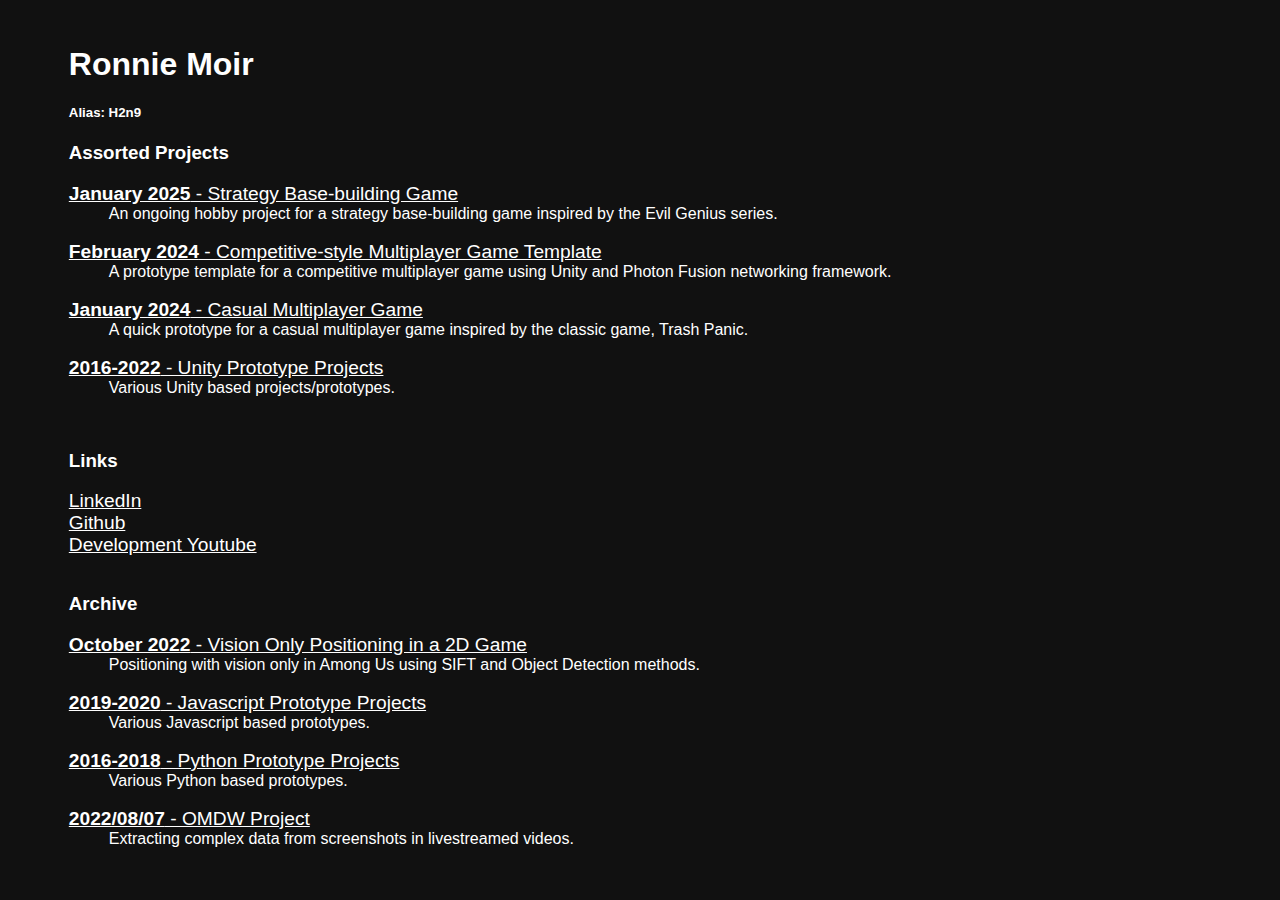
<file: index.html>
<!DOCTYPE html>

<html>
    <head>
        <title>Ronnie Moir</title>

        <style>
            html,
            body {
                box-sizing: border-box;

                aspect-ratio: 4/3;
                margin: 0 auto;
                max-width: 100%;
                min-height: 100%;
                max-height: 100%;

                padding: 1%;

                background-color: #111111;
                color: white;

                overflow: scroll;
            }

            * {
                font-family: Arial, Helvetica, sans-serif;
                box-sizing: inherit;
            }

            .footer {
                position: fixed;
                bottom: 0;
                width: 100%;

                padding: 10px;

                text-align: center;
            }

            a {
                color: white;
                font-size: larger;
            }

            a:hover {
                color: lightgray;
            }

            h4 {
                font-weight: normal;
            }
        </style>
    </head>

    <body>
        <h1>Ronnie Moir</h1>
        <h5>Alias: H2n9</h5>

        <h3>Assorted Projects</h3>

        <dl>
            <dt>
                <a href="pages/BaseBuilderProject.html"><b>January 2025</b> - Strategy Base-building Game</a>
            </dt>
            <dd>An ongoing hobby project for a strategy base-building game inspired by the Evil Genius series.</dd>

            <br>

            <dt>
                <a href="pages/MultiTemplateProject.html"><b>February 2024</b> - Competitive-style Multiplayer Game Template</a>
            </dt>
            <dd>A prototype template for a competitive multiplayer game using Unity and Photon Fusion networking framework.</dd>

            <br>

            <dt>
                <a href="pages/CasualProtoProject.html"><b>January 2024</b> - Casual Multiplayer Game</a>
            </dt>
            <dd>A quick prototype for a casual multiplayer game inspired by the classic game, Trash Panic.</dd>

            <br>

            <dt>
                <a href="pages/UnityProjects.html"><b>2016-2022</b> - Unity Prototype Projects</a>
            </dt>
            <dd>Various Unity based projects/prototypes.</dd>

        </dl>

        <br>

        <h3>Links</h3>
        <a href="https://www.linkedin.com/in/ronnie-moir-148b49262/">LinkedIn</a><br>
        <a href="https://github.com/H2n9">Github</a><br>
        <a href="https://www.youtube.com/channel/UCqJ3pukLLT0emAM1xYAfiOg">Development Youtube</a><br>

        <br>

        <h3>Archive</h3>

        <dl>
            <dt>
                <a href="pages/AmongUsVision.html"><b>October 2022</b> - Vision Only Positioning in a 2D Game</a>
            </dt>
            <dd>Positioning with vision only in Among Us using SIFT and Object Detection methods.</dd>

            <br>

            <dt>
                <a href="pages/JavascriptRepls.html"><b>2019-2020</b> - Javascript Prototype Projects</a>
            </dt>
            <dd>Various Javascript based prototypes.</dd>

            <br>

            <dt>
                <a href="pages/PythonProjects.html"><b>2016-2018</b> - Python Prototype Projects</a>
            </dt>
            <dd>Various Python based prototypes.</dd>

            <br>

            <dt>
                <a href="pages/MDWProject.html"><b>2022/08/07</b> - OMDW Project</a>
            </dt>
            <dd>Extracting complex data from screenshots in livestreamed videos.</dd>
            
        </dl>

    </body>
</html>
</file>
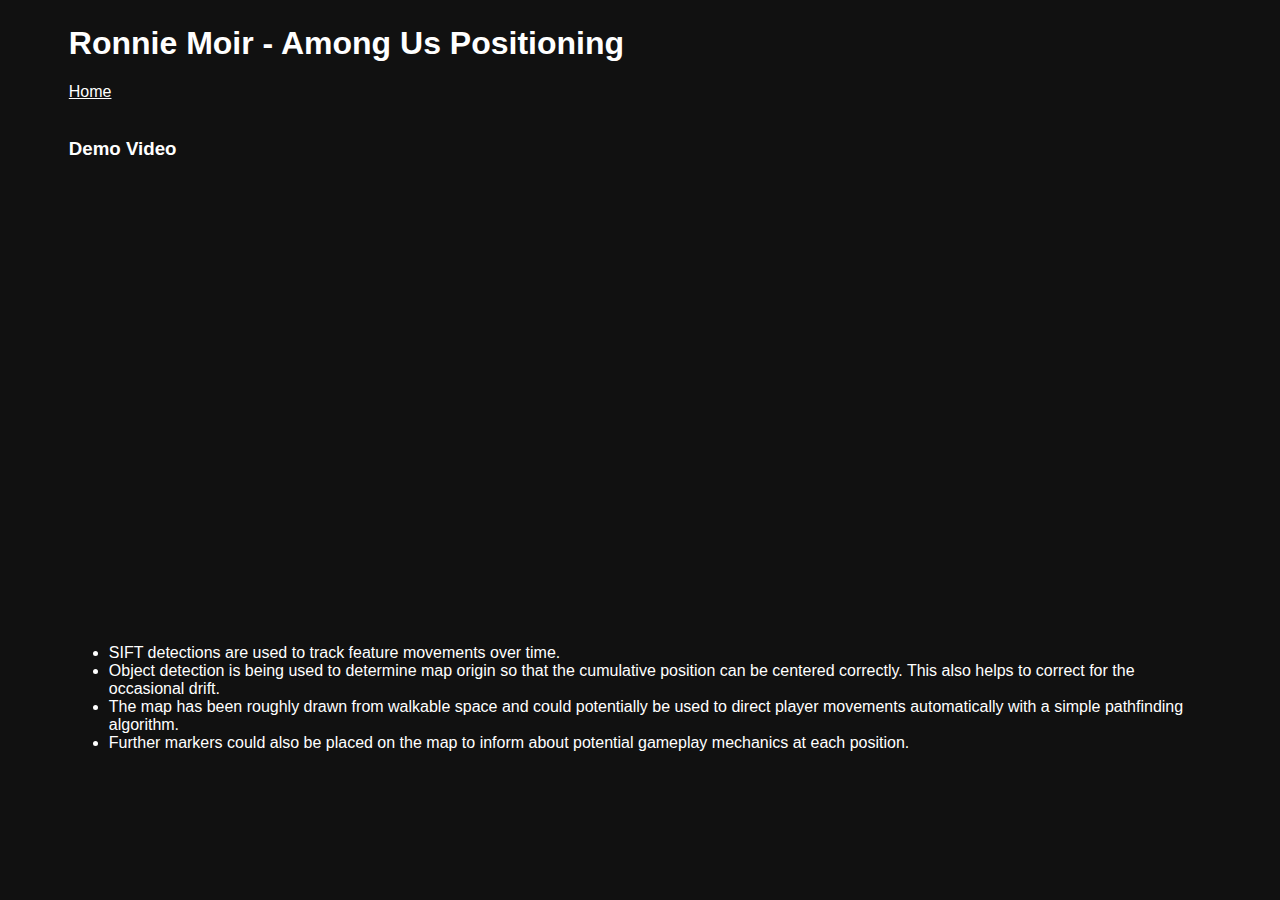
<file: pages/AmongUsVision.html>
<html>
    <head>
        <title>Ronnie Moir - Among Us Positioning</title>

        <link rel="stylesheet" href="../styles/blog.css">
    </head>

    <body>
        <h1>Ronnie Moir - Among Us Positioning</h1>
        <a href="../index.html">Home</a>

        <br><br>

        <h3>Demo Video</h3>
        <iframe width="800" height="450" src="https://www.youtube.com/embed/s5UUHApDt2k" frameborder="0" allow="accelerometer; autoplay; clipboard-write; encrypted-media; gyroscope; picture-in-picture; web-share" allowfullscreen></iframe>
        <ul>
            <li>SIFT detections are used to track feature movements over time.</li>
            <li>Object detection is being used to determine map origin so that the cumulative position can be centered correctly. This also helps to correct for the occasional drift.</li>
            <li>The map has been roughly drawn from walkable space and could potentially be used to direct player movements automatically with a simple pathfinding algorithm.</li>
            <li>Further markers could also be placed on the map to inform about potential gameplay mechanics at each position.</li>
        </ul>

    </body>
</html>
</file>
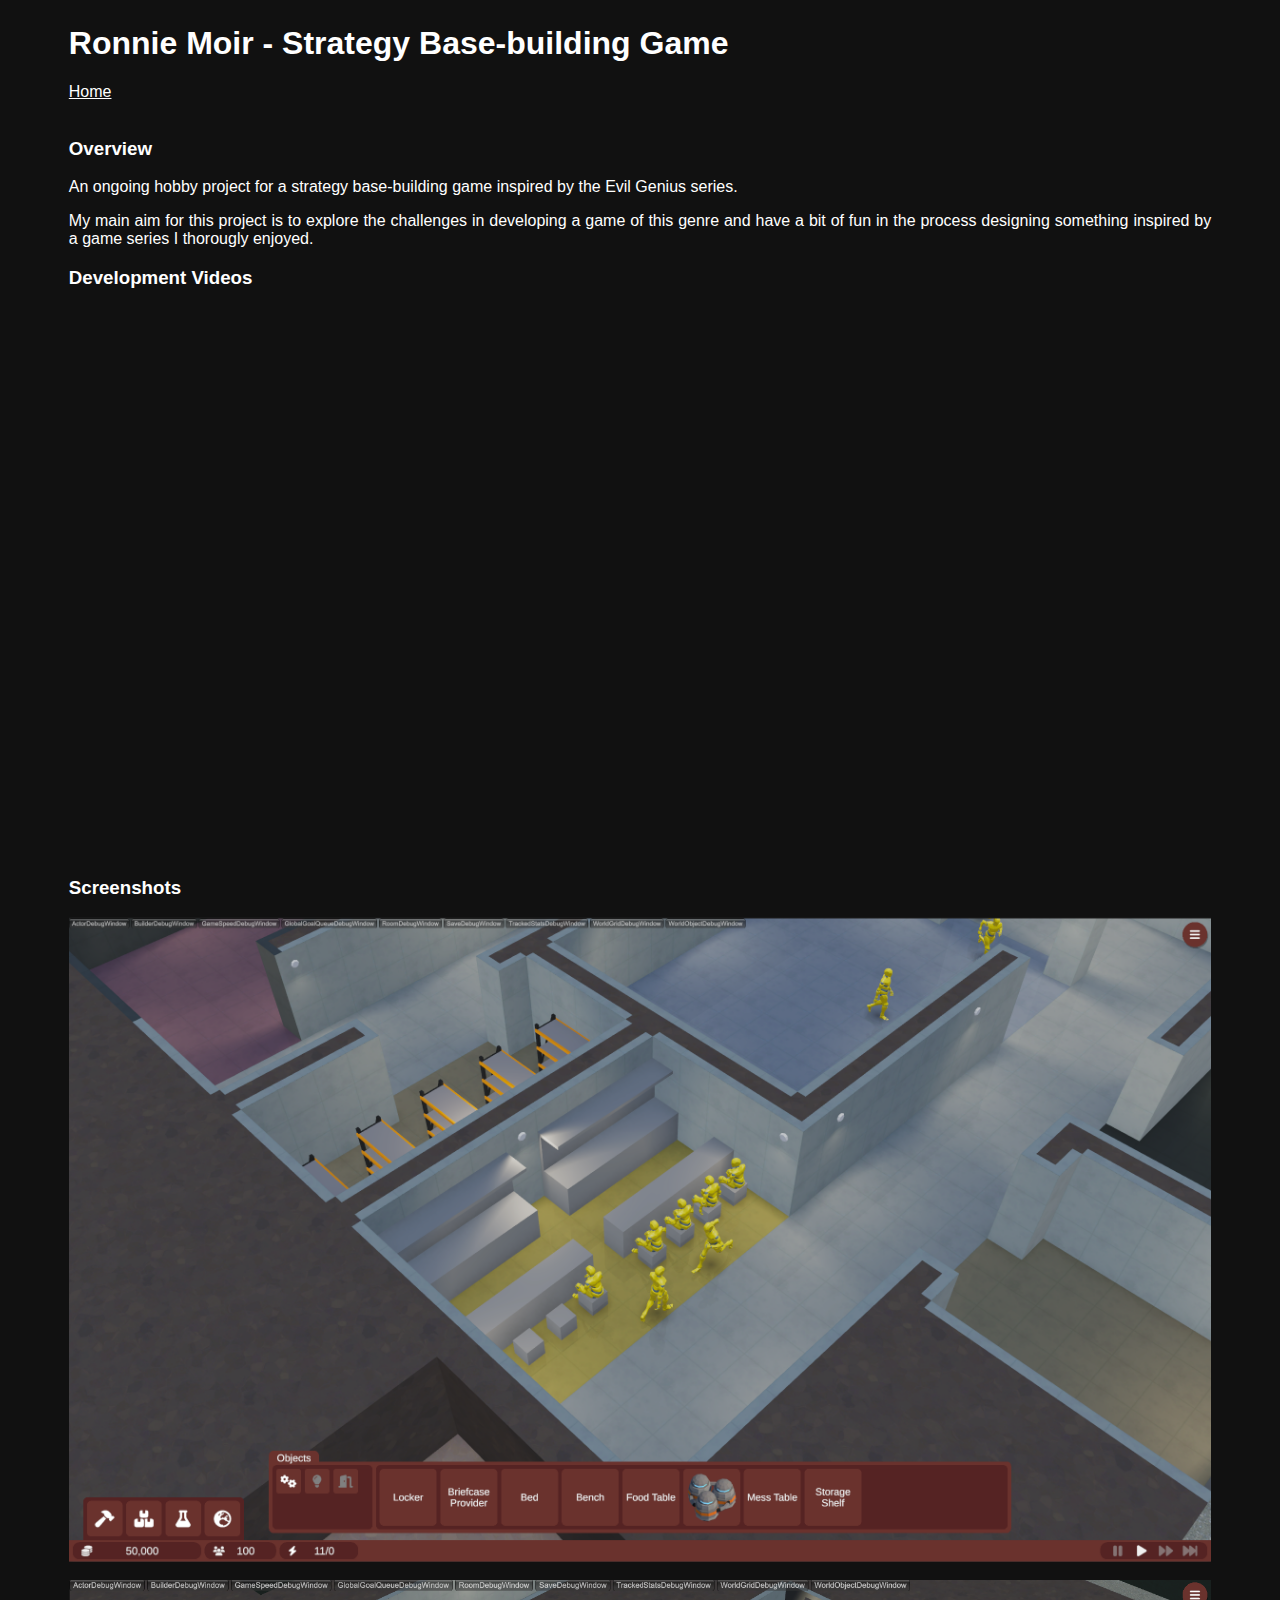
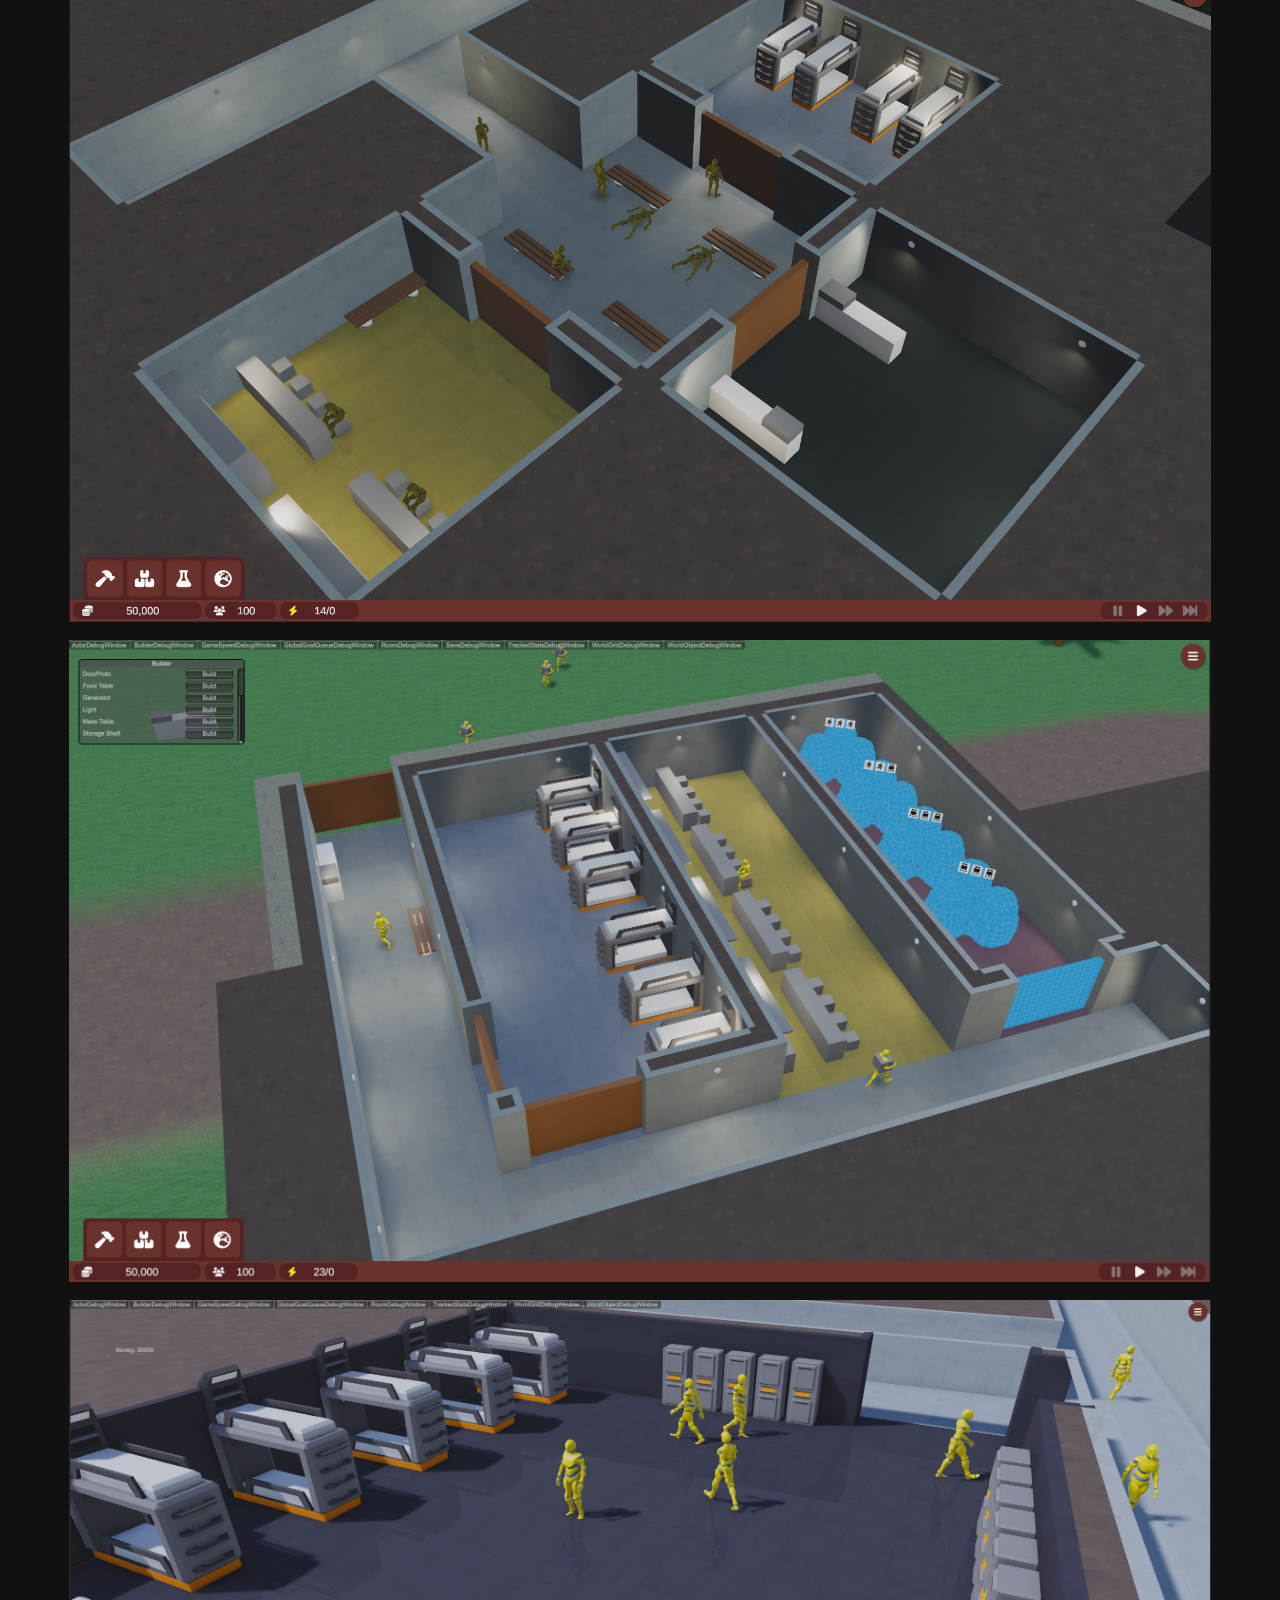
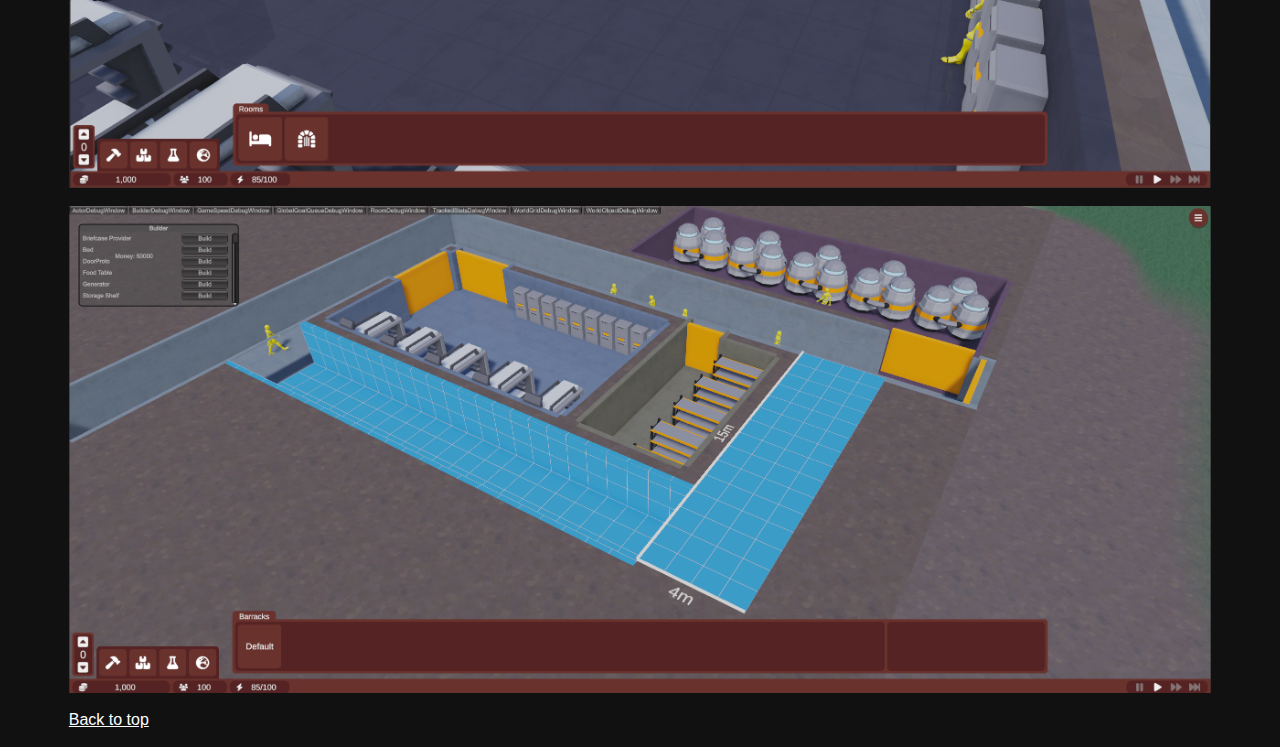
<file: pages/BaseBuilderProject.html>
<html>
    <head>
        <title>Ronnie Moir - Strategy Base-building Game</title>

        <link rel="stylesheet" href="../styles/blog.css">
    </head>

    <body>
        <h1>Ronnie Moir - Strategy Base-building Game</h1>
        <a href="../index.html">Home</a>

        <br><br>

        <h3>Overview</h3>
        <p>
        An ongoing hobby project for a strategy base-building game inspired by the Evil Genius series.
        </p>
        <p>
        My main aim for this project is to explore the challenges in developing a game of this genre and have a bit of fun in the process designing something inspired by a game series I thorougly enjoyed.
        </p>

        <h3>Development Videos</h3>
        <iframe width="1000" height="550" src="https://www.youtube.com/embed/SLhgFCQjtYk?si=qP5KHUxD9mBN9xXv" frameborder="0" allow="accelerometer; autoplay; clipboard-write; encrypted-media; gyroscope; picture-in-picture; web-share" allowfullscreen></iframe>

        <h3>Screenshots</h3>
        <img width="100%" src="../images/Unity/bb-5.png">
        <br><br>

        <img width="100%" src="../images/Unity/bb-1.png">
        <br><br>

        <img width="100%" src="../images/Unity/bb-2.png">
        <br><br>

        <img width="100%" src="../images/Unity/bb-3.png">
        <br><br>

        <img width="100%" src="../images/Unity/bb-4.png">

        <br><br>
        <a href="#">Back to top</a>
        <br><br>
    </body>
</html>
</file>
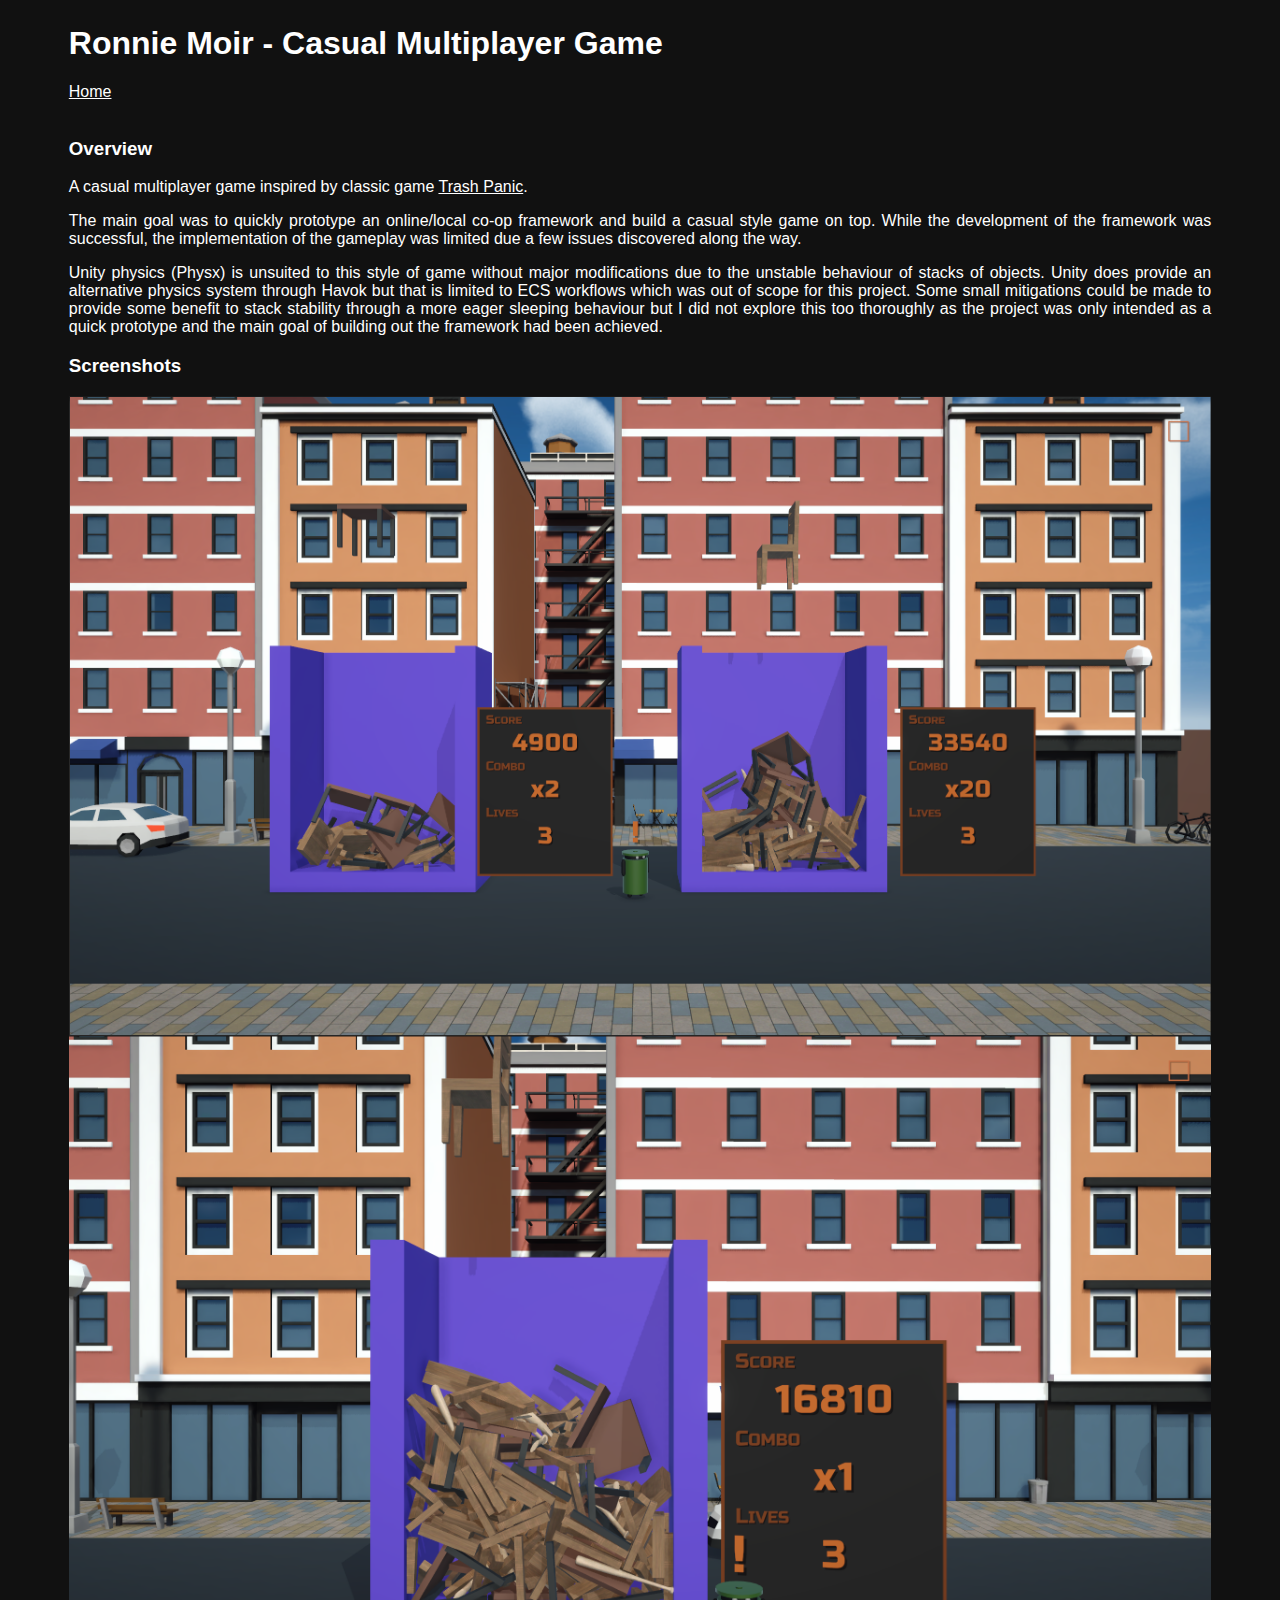
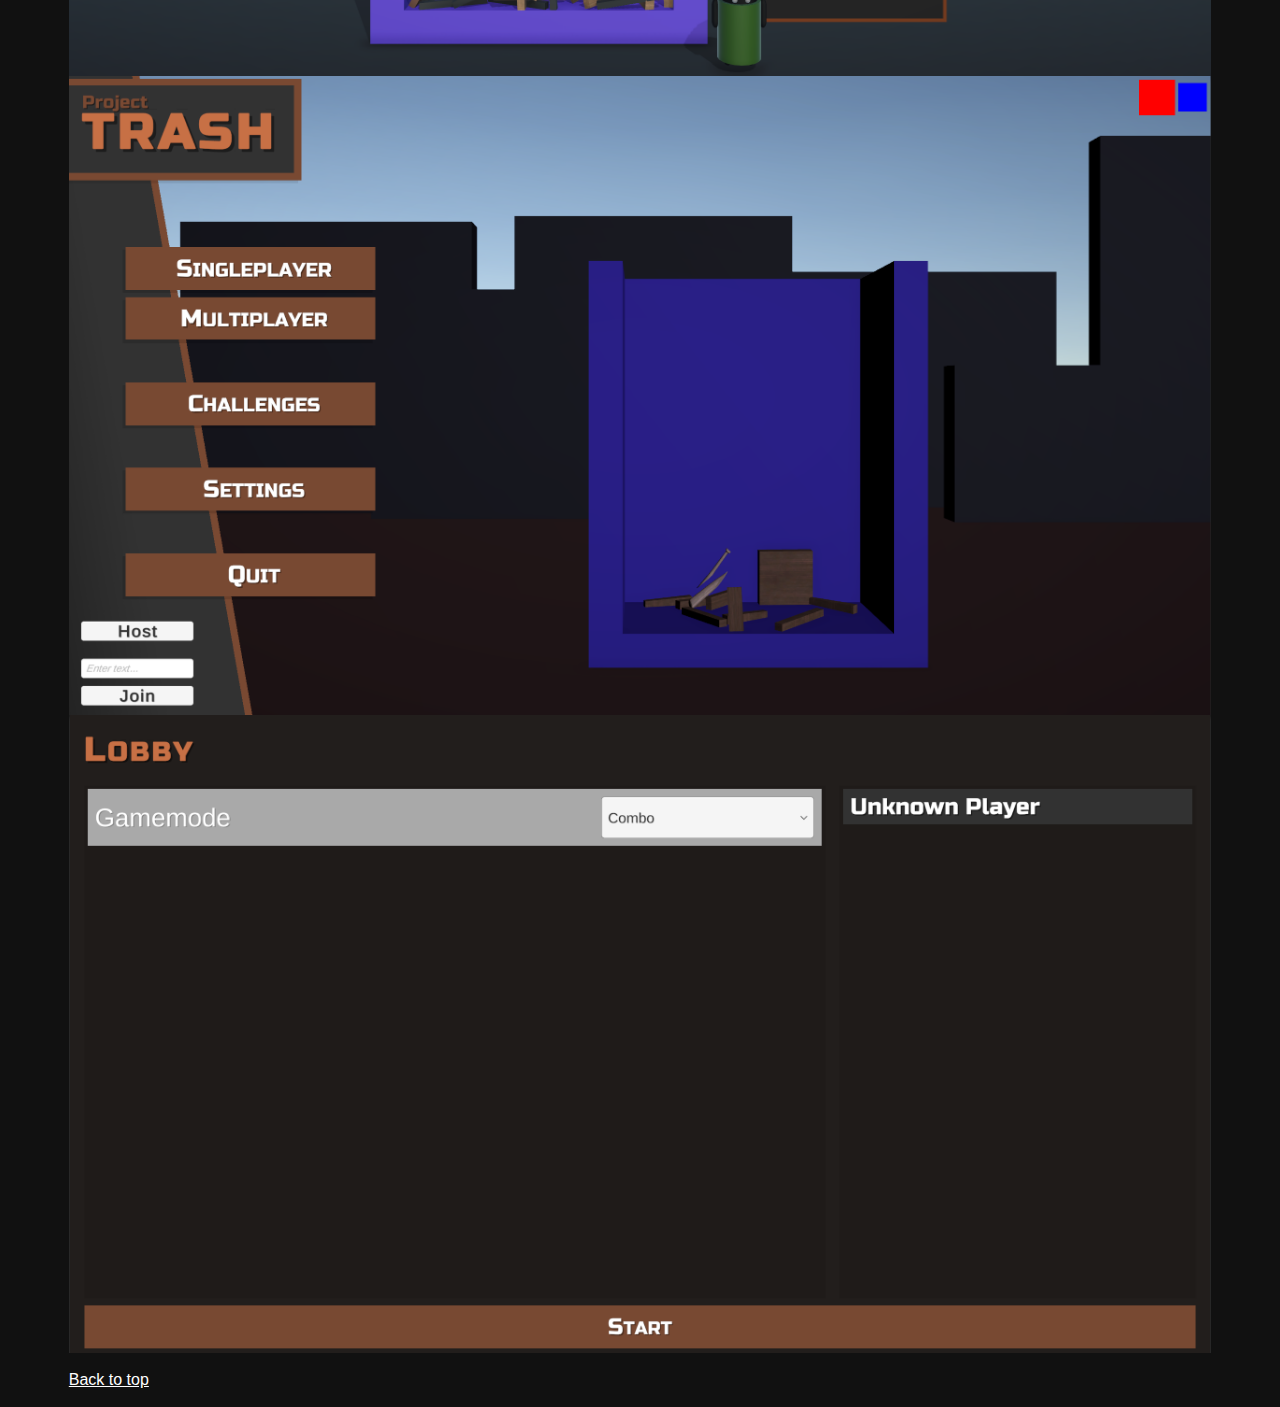
<file: pages/CasualProtoProject.html>
<html>
    <head>
        <title>Ronnie Moir - Casual Multiplayer Game</title>

        <link rel="stylesheet" href="../styles/blog.css">
    </head>

    <body>
        <h1>Ronnie Moir - Casual Multiplayer Game</h1>
        <a href="../index.html">Home</a>

        <br><br>

        <h3>Overview</h3>
        <p>
        A casual multiplayer game inspired by classic game <a href="https://en.wikipedia.org/wiki/Trash_Panic">Trash Panic</a>.
        </p>
        <p>
        The main goal was to quickly prototype an online/local co-op framework and build a casual style game on top. While the development of the framework was successful, the implementation of the gameplay was limited due a few issues discovered along the way. 
        </p>
        <p>
        Unity physics (Physx) is unsuited to this style of game without major modifications due to the unstable behaviour of stacks of objects. Unity does provide an alternative physics system through Havok but that is limited to ECS workflows which was out of scope for this project. Some small mitigations could be made to provide some benefit to stack stability through a more eager sleeping behaviour but I did not explore this too thoroughly as the project was only intended as a quick prototype and the main goal of building out the framework had been achieved.
        </p>

        <h3>Screenshots</h3>
        <img width="100%" src="../images/Unity/trash-multi.png">

        <img width="100%" src="../images/Unity/trash-gameplay.png">

        <img width="100%" src="../images/Unity/trash-menu.png">

        <img width="100%" src="../images/Unity/trash-lobby.png">
        
        <br><br>
        <a href="#">Back to top</a>
        <br><br>
    </body>
</html>
</file>
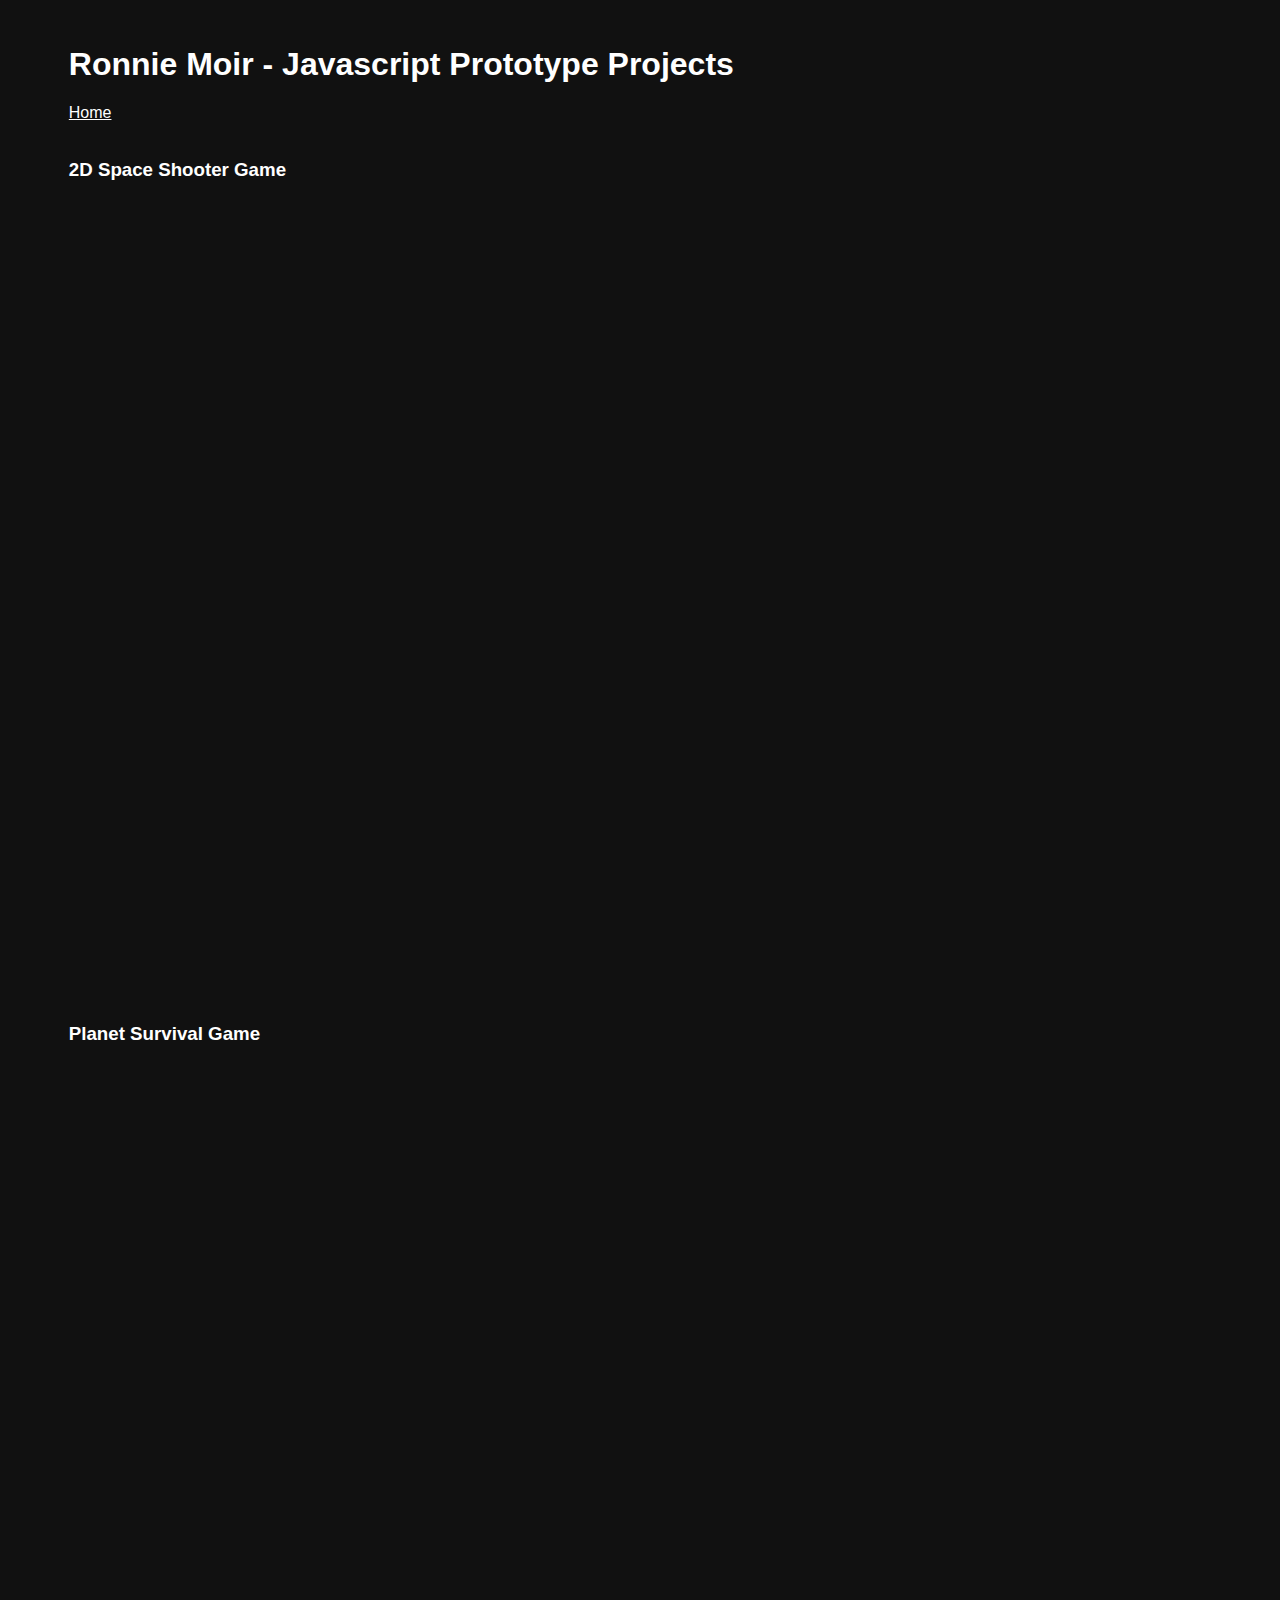
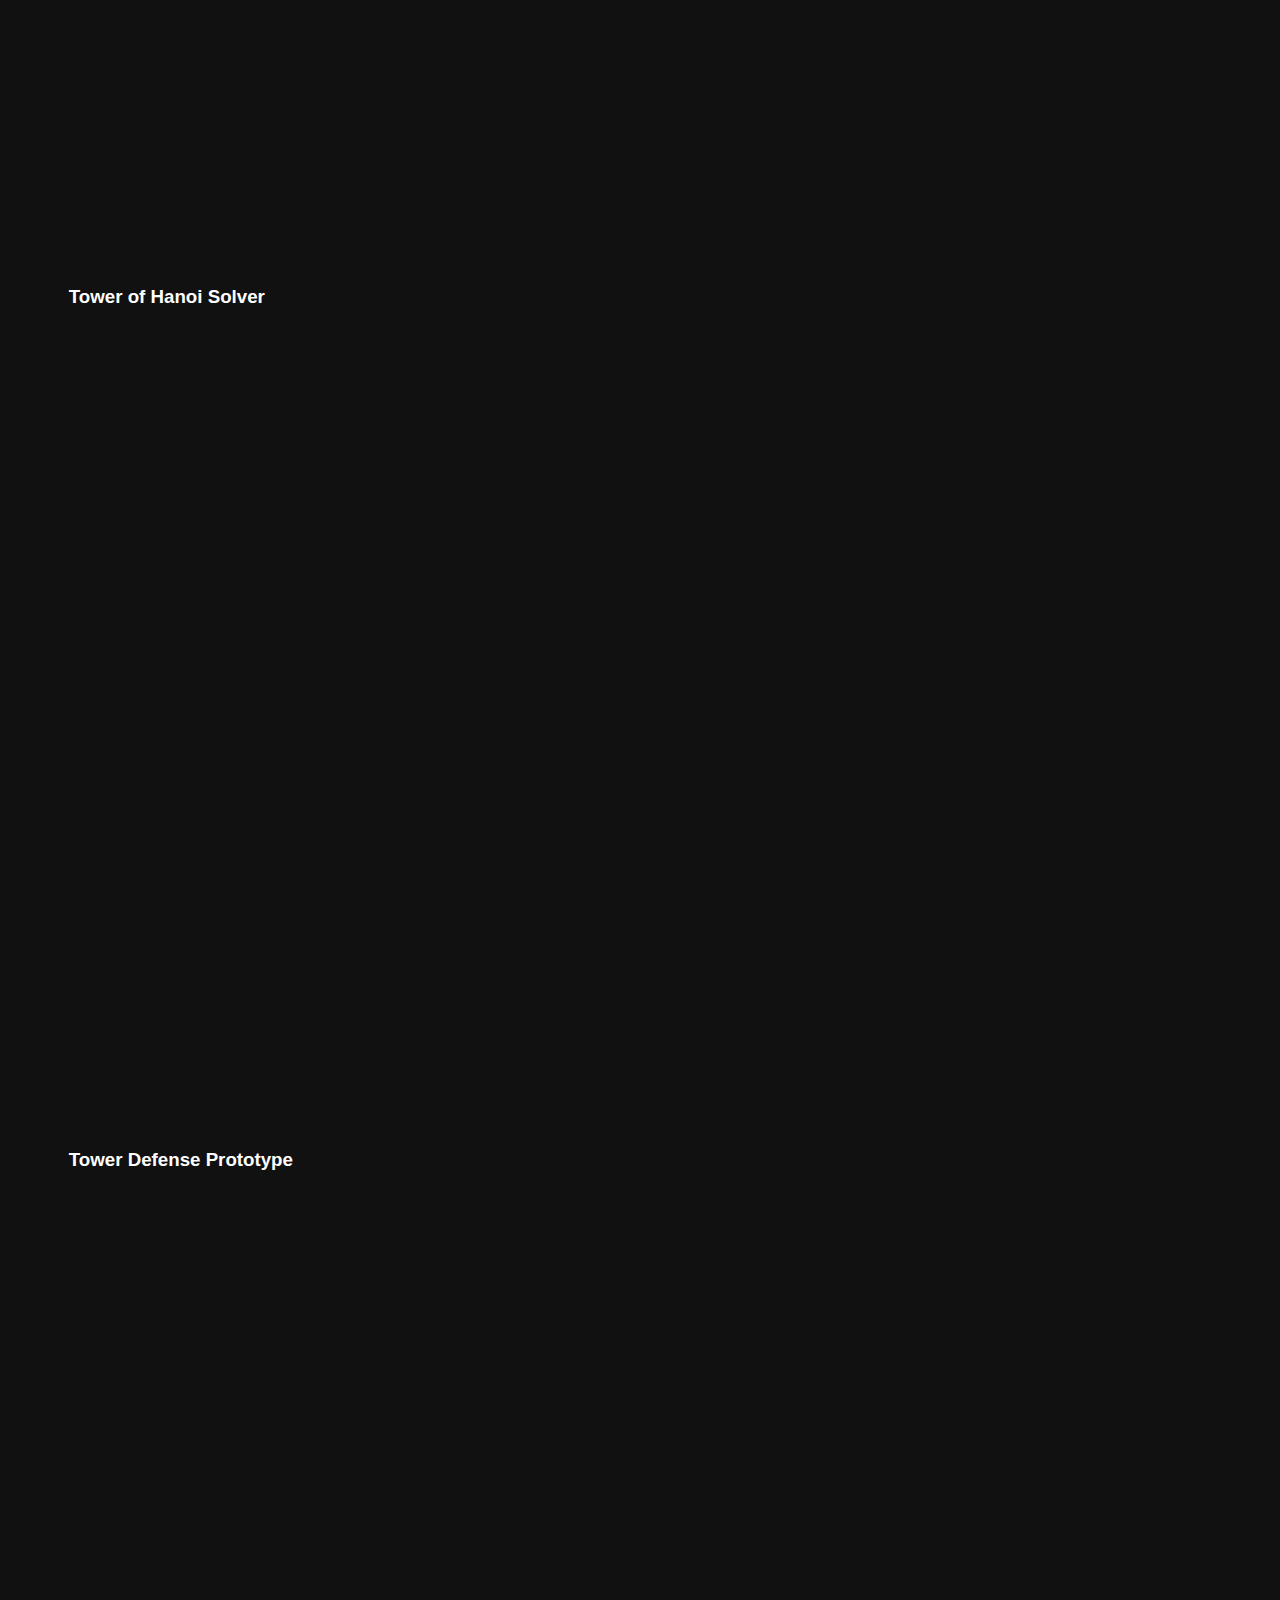
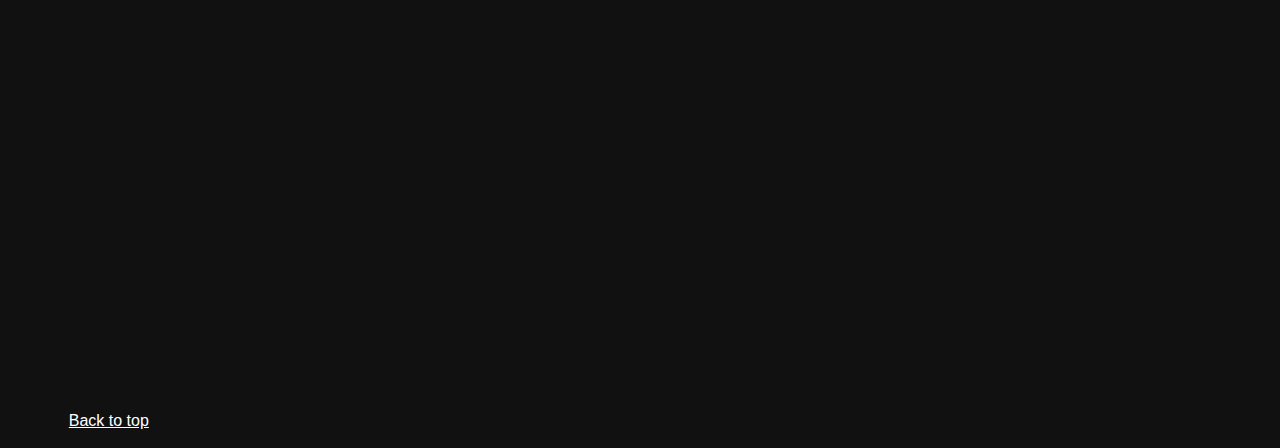
<file: pages/JavascriptRepls.html>
<!DOCTYPE html>

<html>
    <head>
        <title>Ronnie MoirH2n9 - Javascript Prototypes</title>

        <link rel="stylesheet" href="../styles/blog.css">
    </head>

    <body>
        <h1>Ronnie Moir - Javascript Prototype Projects</h1>
        <a href="../index.html">Home</a>

        <br><br>

        <h3>2D Space Shooter Game</h3>
        <iframe frameborder="0" width="50%" height="800px" src="https://replit.com/@RonnieMoir/2D-Space-Shooter-Prototype?embed=true"></iframe>
        
        <h3>Planet Survival Game</h3>
        <iframe frameborder="0" width="50%" height="800px" src="https://replit.com/@RonnieMoir/Planet-Survival-Prototype?embed=true"></iframe>
        
        <h3>Tower of Hanoi Solver</h3>
        <iframe frameborder="0" width="50%" height="800px" src="https://replit.com/@RonnieMoir/Tower-of-Hanoi-Solver?embed=true"></iframe>

        <h3>Tower Defense Prototype</h3>
        <iframe frameborder="0" width="50%" height="800px" src="https://replit.com/@RonnieMoir/Tower?embed=true"></iframe>

        <br><br>
        <a href="#">Back to top</a>
        <br><br>
    </body>
</html>
</file>
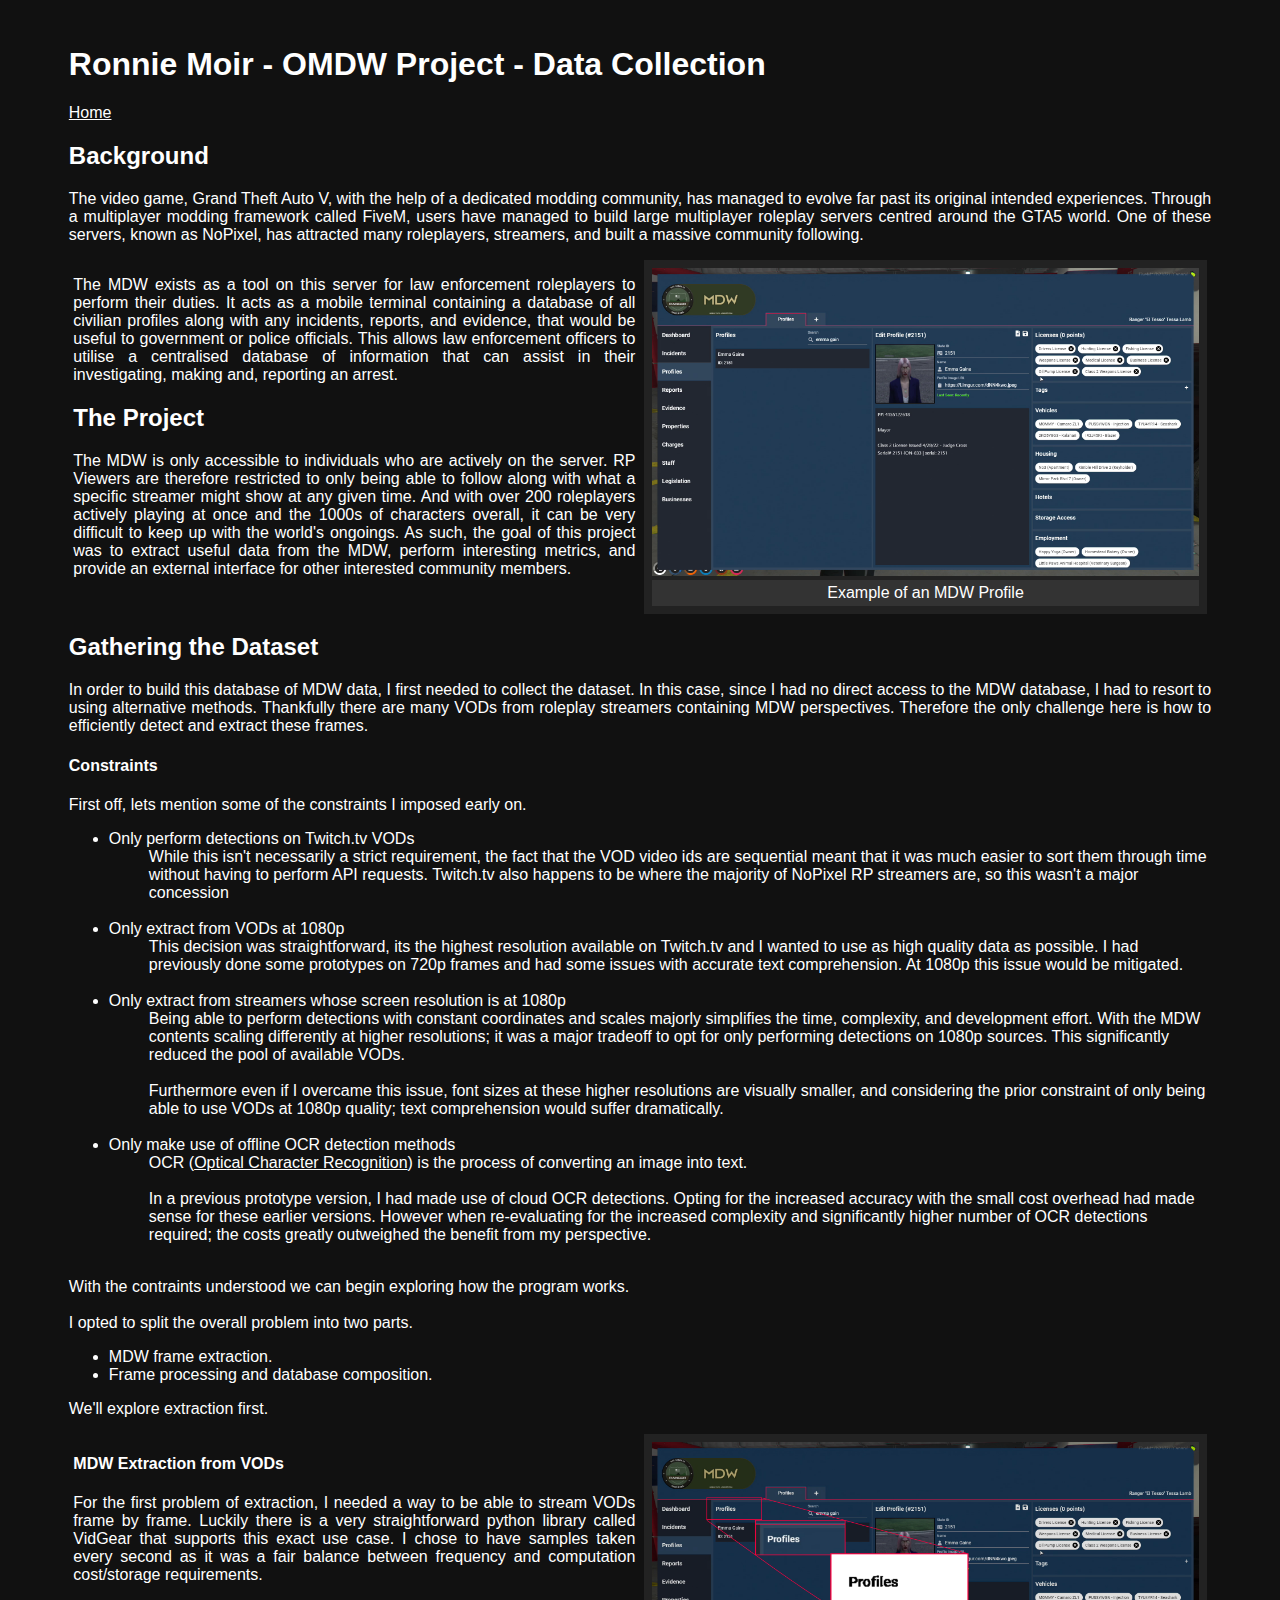
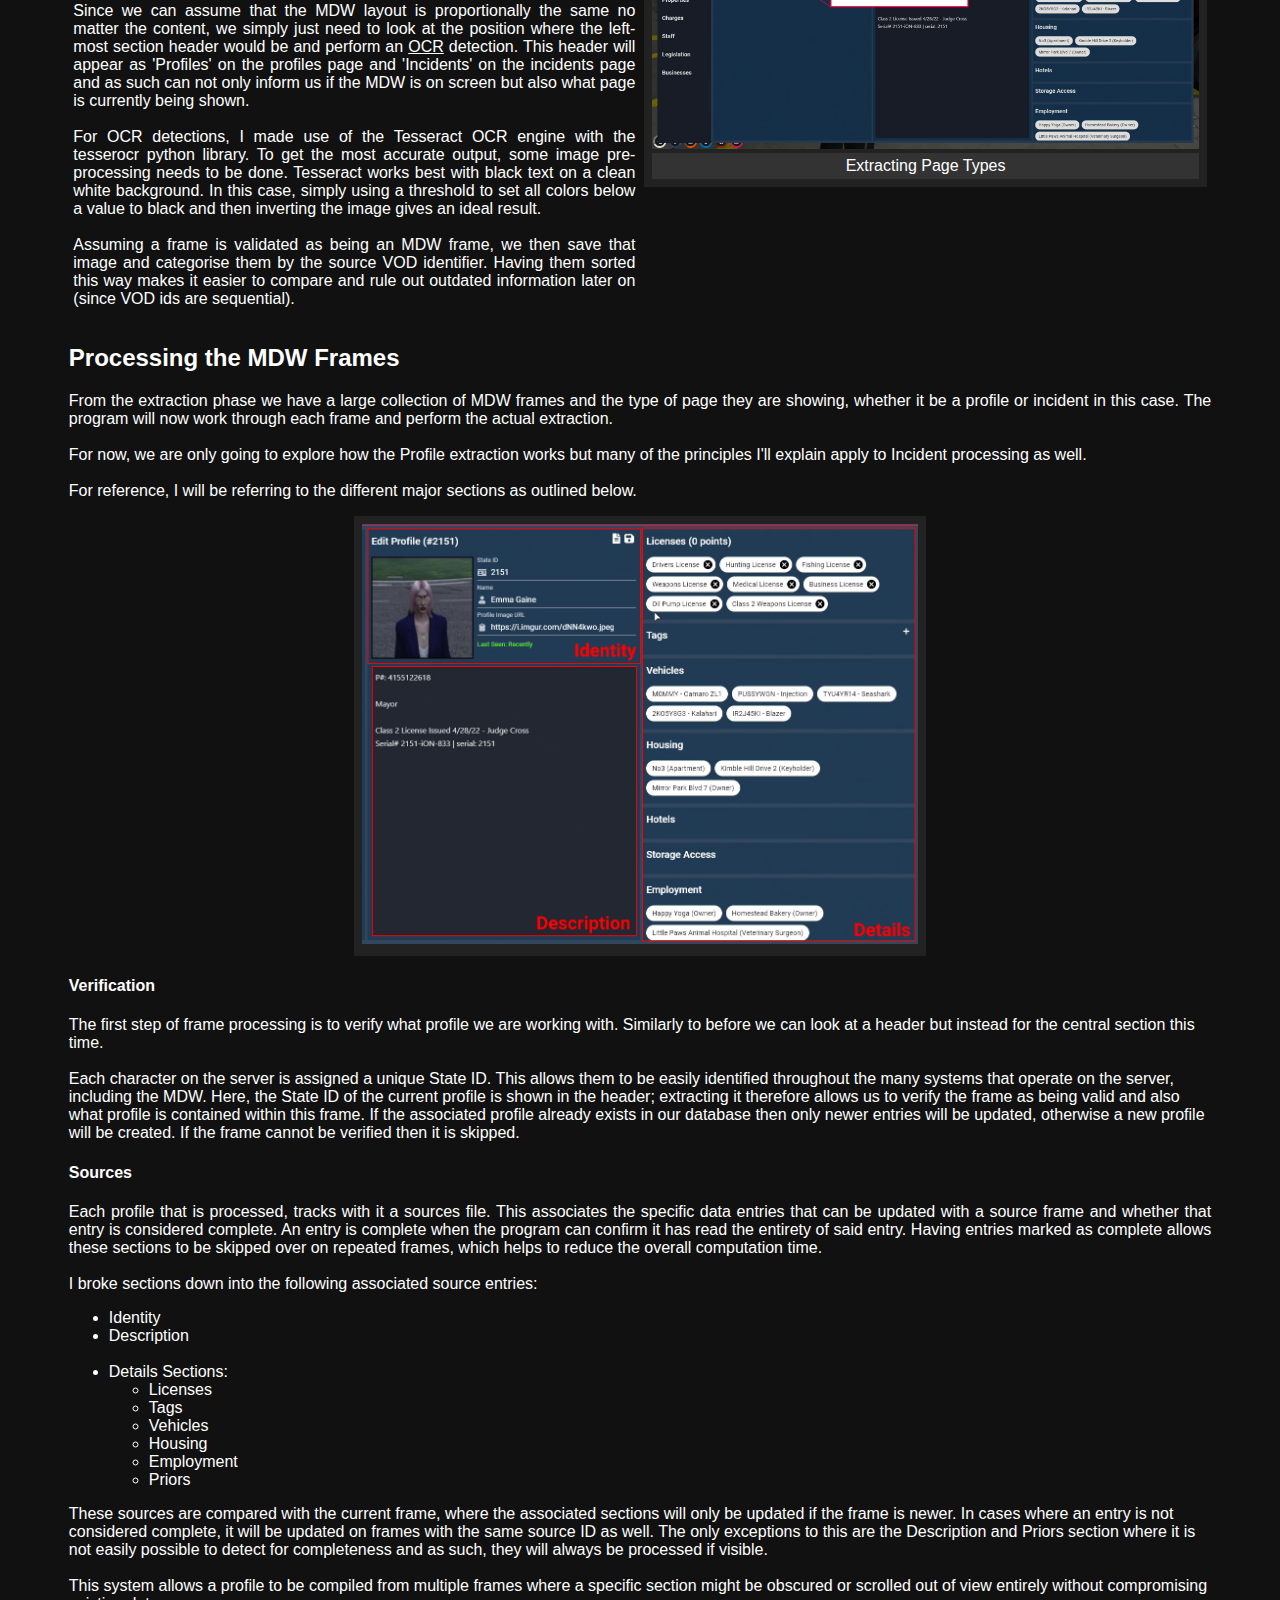
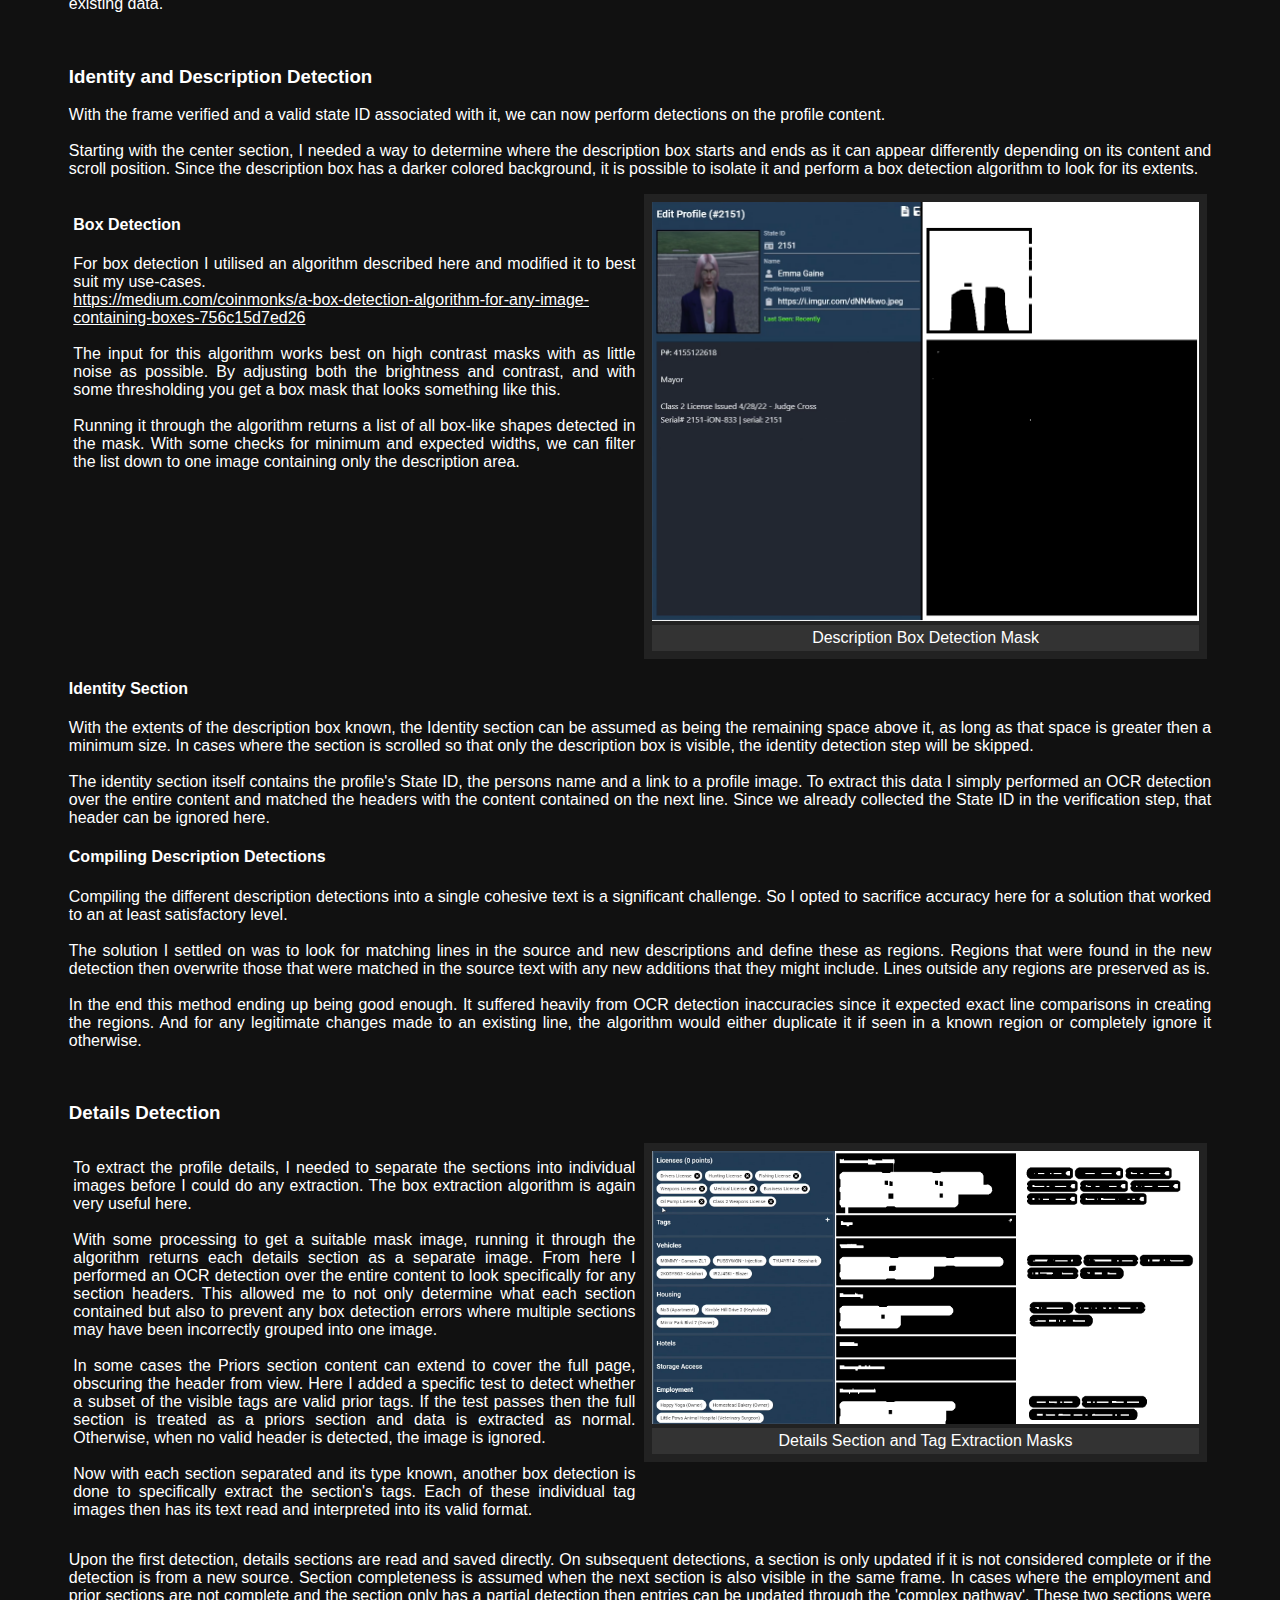
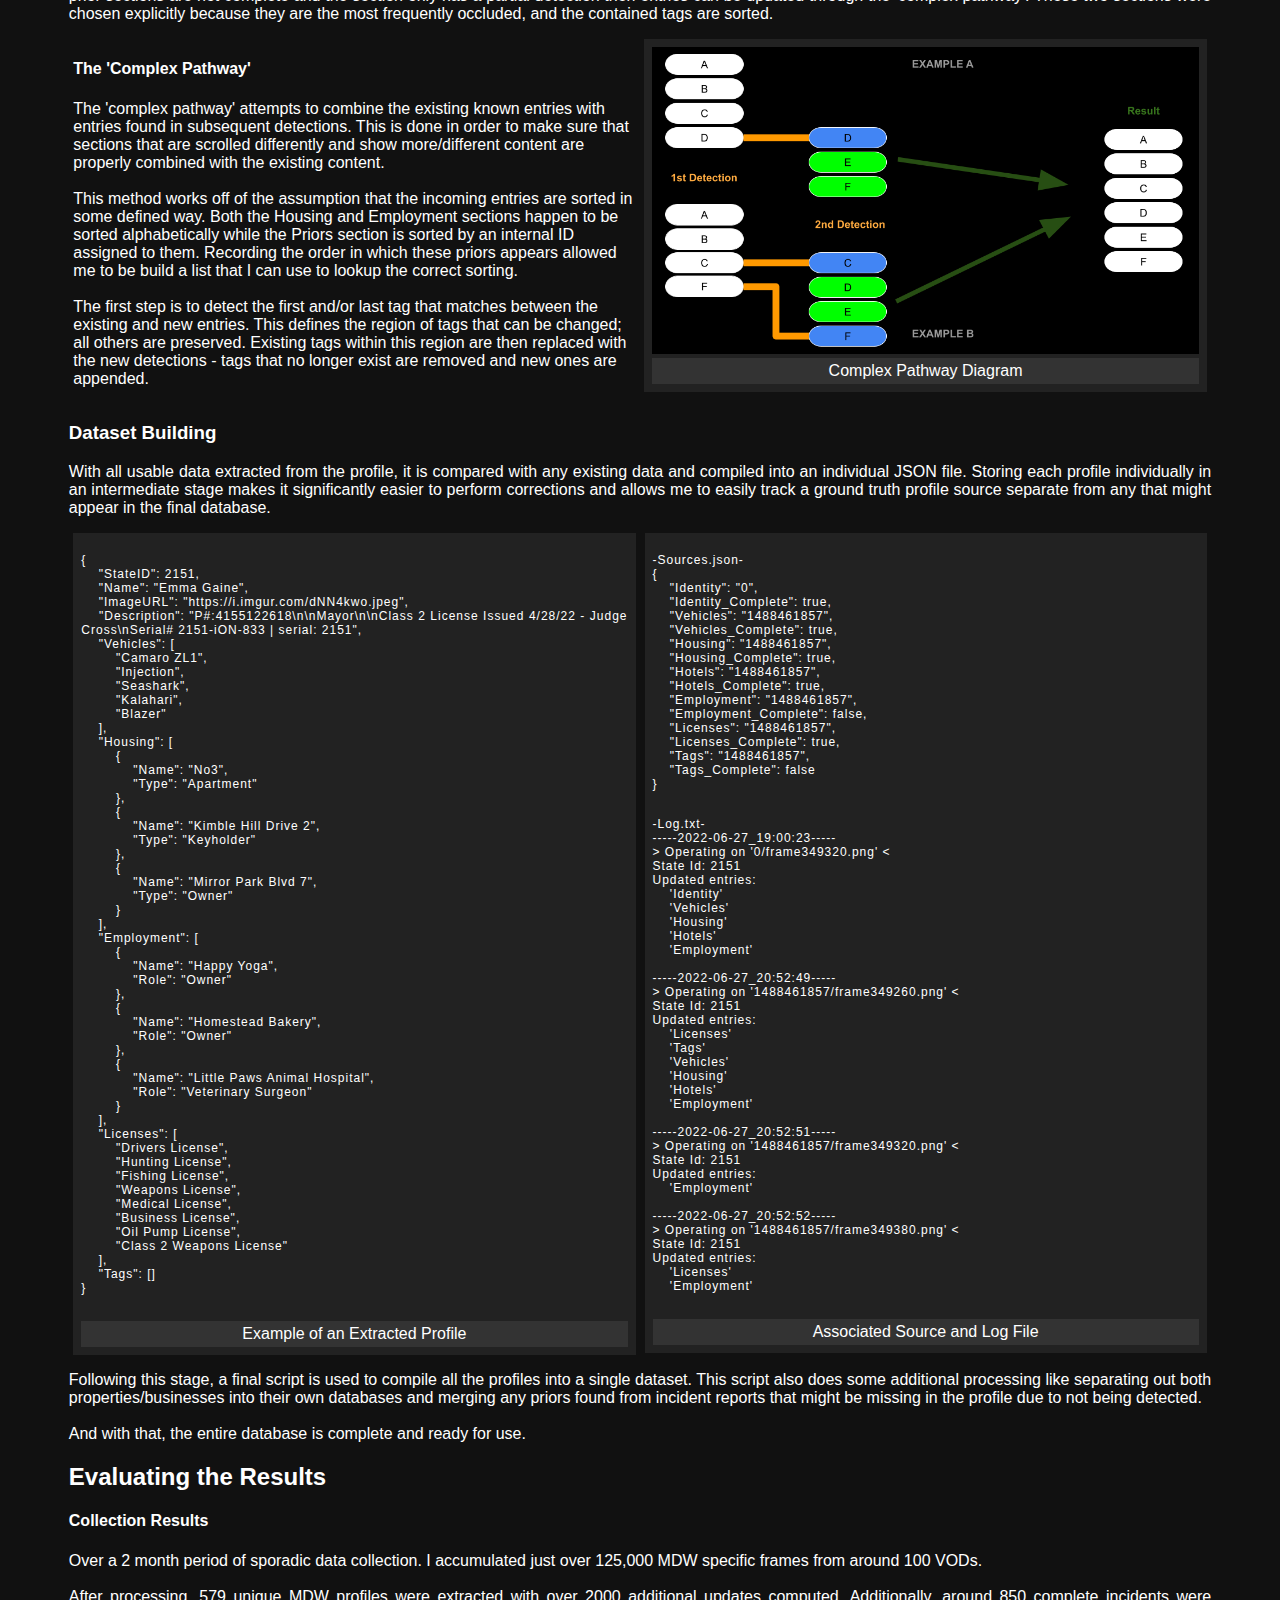
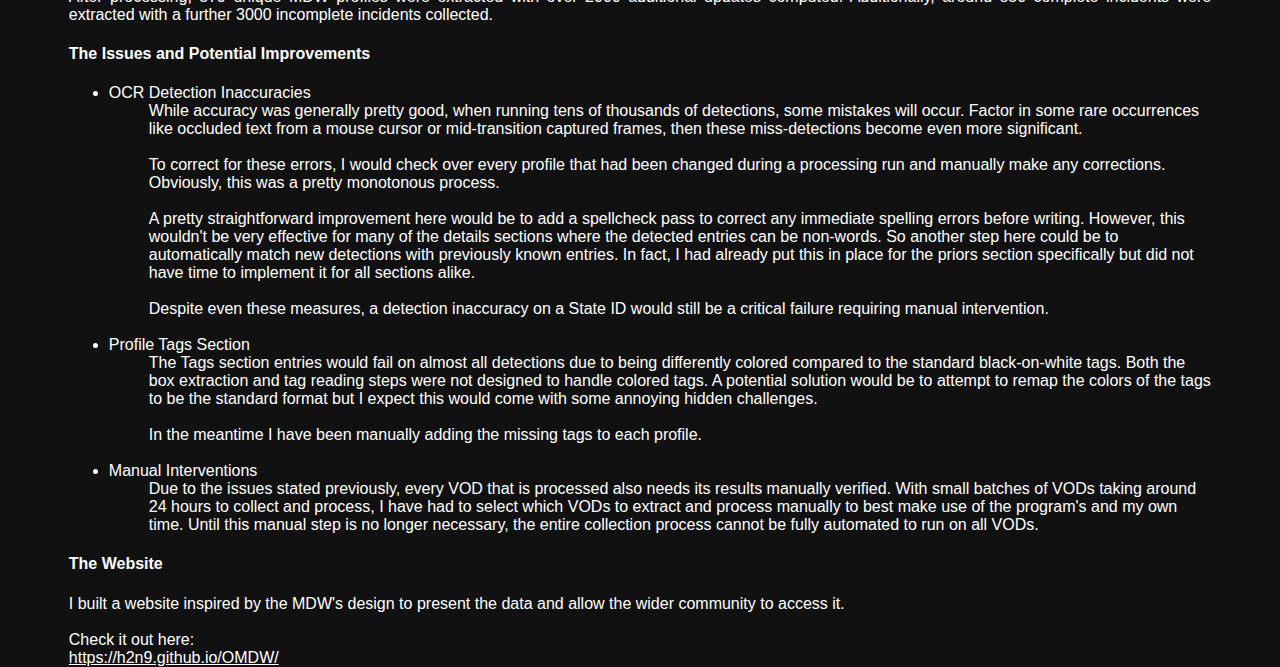
<file: pages/MDWProject.html>
<!DOCTYPE html>

<html>
    <head>
        <title>Ronnie Moir - OMDW Project</title>

        <link rel="stylesheet" href="../styles/blog.css">
    </head>

    <body>
        <h1>Ronnie Moir - OMDW Project - Data Collection</h1>
        <a href="../index.html">Home</a>

        <h2>Background</h2>

        <p>
            The video game, Grand Theft Auto V, with the help of a dedicated modding community, has managed to evolve far past its original intended experiences.
            Through a multiplayer modding framework called FiveM, users have managed to build large multiplayer roleplay servers centred around the GTA5 world. 
            One of these servers, known as NoPixel, has attracted many roleplayers, streamers, and built a massive community following.
        </p>
        <div class="aside">
            <span>
                <p>
                    The MDW exists as a tool on this server for law enforcement roleplayers to perform their duties.
                    It acts as a mobile terminal containing a database of all civilian profiles along with any incidents, reports, and evidence, that would be useful to government or police officials.
                    This allows law enforcement officers to utilise a centralised database of information that can assist in their investigating, making and, reporting an arrest. 
                </p>

                <h2>The Project</h2>
               
                <p>
                    The MDW is only accessible to individuals who are actively on the server.
                    RP Viewers are therefore restricted to only being able to follow along with what a specific streamer might show at any given time.
                    And with over 200 roleplayers actively playing at once and the 1000s of characters overall, it can be very difficult to keep up with the world's ongoings.

                    As such, the goal of this project was to extract useful data from the MDW, perform interesting metrics, and provide an external interface for other interested community members. 
                </p>
            </span>
            <span class="tagged_image">
                <img src="../images/MDW/example_profile.png">
                <div>Example of an MDW Profile</div>
            </span>
        </div>

        <h2>Gathering the Dataset</h2>
        
        <p>
            In order to build this database of MDW data, I first needed to collect the dataset.
            In this case, since I had no direct access to the MDW database, I had to resort to using alternative methods.
            Thankfully there are many VODs from roleplay streamers containing MDW perspectives.
            Therefore the only challenge here is how to efficiently detect and extract these frames.
        </p>

        <h4>Constraints</h4>
        <p>
            First off, lets mention some of the constraints I imposed early on.
            <ul>
                <li>Only perform detections on Twitch.tv VODs</li>
                <dd>While this isn't necessarily a strict requirement, the fact that the VOD video ids are sequential meant that it was much easier to sort them through time without having to perform API requests. Twitch.tv also happens to be where the majority of NoPixel RP streamers are, so this wasn't a major concession</dd>
                <br>
                
                <li>Only extract from VODs at 1080p</li>
                <dd>This decision was straightforward, its the highest resolution available on Twitch.tv and I wanted to use as high quality data as possible. I had previously done some prototypes on 720p frames and had some issues with accurate text comprehension. At 1080p this issue would be mitigated.</dd>
                <br>
                
                <li>Only extract from streamers whose screen resolution is at 1080p</li>
                <dd>
                    Being able to perform detections with constant coordinates and scales majorly simplifies the time, complexity, and development effort.
                    With the MDW contents scaling differently at higher resolutions; it was a major tradeoff to opt for only performing detections on 1080p sources. This significantly reduced the pool of available VODs.
                    <br><br>
                    Furthermore even if I overcame this issue, font sizes at these higher resolutions are visually smaller, and considering the prior constraint of only being able to use VODs at 1080p quality; text comprehension would suffer dramatically.    
                </dd>
                <br>
                
                <li>Only make use of offline OCR detection methods</li>
                <dd>
                    OCR (<a target="_blank" href="https://en.wikipedia.org/wiki/Optical_character_recognition" rel="noopener noreferrer">Optical Character Recognition</a>) is the process of converting an image into text.
                    <br><br>
                    In a previous prototype version, I had made use of cloud OCR detections. Opting for the increased accuracy with the small cost overhead had made sense for these earlier versions.
                    However when re-evaluating for the increased complexity and significantly higher number of OCR detections required; the costs greatly outweighed the benefit from my perspective.
                </dd>
            </ul>
        
            <br>

            With the contraints understood we can begin exploring how the program works.
            <br><br>
            I opted to split the overall problem into two parts.
            <ul>
                <li>MDW frame extraction.</li>
                <li>Frame processing and database composition.</li>
            </ul>

            We'll explore extraction first.
        </p>

        <div class="aside">
            <span>
                <h4>MDW Extraction from VODs</h4>
                <p>
                    For the first problem of extraction, I needed a way to be able to stream VODs frame by frame. Luckily there is a very straightforward python library called VidGear that supports this exact use case.
                    I chose to have samples taken every second as it was a fair balance between frequency and computation cost/storage requirements.
                    <br><br>
                    Since we can assume that the MDW layout is proportionally the same no matter the content, we simply just need to look at the position where the left-most section header would be and perform an <a target="_blank" href="https://en.wikipedia.org/wiki/Optical_character_recognition" rel="noopener noreferrer">OCR</a> detection.
                    This header will appear as 'Profiles' on the profiles page and 'Incidents' on the incidents page and as such can not only inform us if the MDW is on screen but also what page is currently being shown.
                    <br><br>
                    For OCR detections, I made use of the Tesseract OCR engine with the tesserocr python library.
                    To get the most accurate output, some image pre-processing needs to be done.
                    Tesseract works best with black text on a clean white background.
                    In this case, simply using a threshold to set all colors below a value to black and then inverting the image gives an ideal result.
                    <br><br>
                    Assuming a frame is validated as being an MDW frame, we then save that image and categorise them by the source VOD identifier.
                    Having them sorted this way makes it easier to compare and rule out outdated information later on (since VOD ids are sequential).
                </p>
            </span>

            <span class="tagged_image">
                <img src="../images/MDW/example_profile_detection.png">
                <div>Extracting Page Types</div>
            </span>
        </div>

        <h2>Processing the MDW Frames</h2>
        <p>
            From the extraction phase we have a large collection of MDW frames and the type of page they are showing, whether it be a profile or incident in this case.
            The program will now work through each frame and perform the actual extraction.
            <br><br>
            For now, we are only going to explore how the Profile extraction works but many of the principles I'll explain apply to Incident processing as well.
            <br>
            <br>
            For reference, I will be referring to the different major sections as outlined below.
        </p>
        
        <div class="aside">
            <span class="tagged_image" style="margin-left: 25%;">
                <img src="../images/MDW/example_section_naming_small.png">
            </span>
        </div>

        <p>
            <h4>Verification</h4>
            The first step of frame processing is to verify what profile we are working with.
            Similarly to before we can look at a header but instead for the central section this time.
            <br><br>
            Each character on the server is assigned a unique State ID.
            This allows them to be easily identified throughout the many systems that operate on the server, including the MDW.
            Here, the State ID of the current profile is shown in the header; extracting it therefore allows us to verify the frame as being valid and also what profile is contained within this frame.
            If the associated profile already exists in our database then only newer entries will be updated, otherwise a new profile will be created.
            If the frame cannot be verified then it is skipped.
            
            <h4>Sources</h4>
            <p>
                Each profile that is processed, tracks with it a sources file.
                This associates the specific data entries that can be updated with a source frame and whether that entry is considered complete.
                An entry is complete when the program can confirm it has read the entirety of said entry.
                Having entries marked as complete allows these sections to be skipped over on repeated frames, which helps to reduce the overall computation time.
                <br><br>
                I broke sections down into the following associated source entries:
                <ul>
                    <li>Identity</li>
                    <li>Description</li>
                    <br>
                    <li>Details Sections:</li>
                    <ul>
                        <li>Licenses</li>
                        <li>Tags</li>
                        <li>Vehicles</li>
                        <li>Housing</li>
                        <li>Employment</li>
                        <li>Priors</li>
                    </ul>
                </ul>
                These sources are compared with the current frame, where the associated sections will only be updated if the frame is newer.
                In cases where an entry is not considered complete, it will be updated on frames with the same source ID as well.
                The only exceptions to this are the Description and Priors section where it is not easily possible to detect for completeness and as such, they will always be processed if visible.
                <br><br>
                This system allows a profile to be compiled from multiple frames where a specific section might be obscured or scrolled out of view entirely without compromising existing data.
            </p>
        </p>

        <br>

        <h3>Identity and Description Detection</h3>
        <p>
            With the frame verified and a valid state ID associated with it, we can now perform detections on the profile content.
            <br>
            <br>
            Starting with the center section, I needed a way to determine where the description box starts and ends as it can appear differently depending on its content and scroll position.
            Since the description box has a darker colored background, it is possible to isolate it and perform a box detection algorithm to look for its extents.  
        </p>

        
        <div class="aside">
            <span>
                <h4>Box Detection</h4>

                <p>
                    For box detection I utilised an algorithm described here and modified it to best suit my use-cases.
                    <br>
                    <a target="_blank" href="https://medium.com/coinmonks/a-box-detection-algorithm-for-any-image-containing-boxes-756c15d7ed26" rel="noopener noreferrer">https://medium.com/coinmonks/a-box-detection-algorithm-for-any-image-containing-boxes-756c15d7ed26</a>
                    <br><br>
                    The input for this algorithm works best on high contrast masks with as little noise as possible. 
                    By adjusting both the brightness and contrast, and with some thresholding you get a box mask that looks something like this.
                    <br><br>
                    Running it through the algorithm returns a list of all box-like shapes detected in the mask.
                    With some checks for minimum and expected widths, we can filter the list down to one image containing only the description area.
                </p>
            </span>

            <span class="tagged_image">
                <img src="../images/MDW/box_detection_mask.png">
                <div>Description Box Detection Mask</div>
            </span>
        </div>

        <h4>Identity Section</h4>

        <p>
            With the extents of the description box known, the Identity section can be assumed as being the remaining space above it, as long as that space is greater then a minimum size.
            In cases where the section is scrolled so that only the description box is visible, the identity detection step will be skipped.

            <br><br>
            The identity section itself contains the profile's State ID, the persons name and a link to a profile image. 
            To extract this data I simply performed an OCR detection over the entire content and matched the headers with the content contained on the next line.
            Since we already collected the State ID in the verification step, that header can be ignored here.
        </p>

        <h4>Compiling Description Detections</h4>

        <p>
            Compiling the different description detections into a single cohesive text is a significant challenge.
            So I opted to sacrifice accuracy here for a solution that worked to an at least satisfactory level.
            <br>
            <br>
            The solution I settled on was to look for matching lines in the source and new descriptions and define these as regions.
            Regions that were found in the new detection then overwrite those that were matched in the source text with any new additions that they might include. Lines outside any regions are preserved as is.
            <br>
            <br>
            In the end this method ending up being good enough. It suffered heavily from OCR detection inaccuracies since it expected exact line comparisons in creating the regions. And for any legitimate changes made to an existing line, the algorithm would either duplicate it if seen in a known region or completely ignore it otherwise.
        </p>

        <br>

        <h3>Details Detection</h3>

        <div class="aside">
            <span>
                <p>
                    To extract the profile details, I needed to separate the sections into individual images before I could do any extraction.
                    The box extraction algorithm is again very useful here.
                    <br><br>
                    With some processing to get a suitable mask image, running it through the algorithm returns each details section as a separate image.
                    From here I performed an OCR detection over the entire content to look specifically for any section headers.
                    This allowed me to not only determine what each section contained but also to prevent any box detection errors where multiple sections may have been incorrectly grouped into one image.
                    <br><br>
                    In some cases the Priors section content can extend to cover the full page, obscuring the header from view. Here I added a specific test to detect whether a subset of the visible tags are valid prior tags. 
                    If the test passes then the full section is treated as a priors section and data is extracted as normal.
                    Otherwise, when no valid header is detected, the image is ignored.
                    <br><br>
                    Now with each section separated and its type known, another box detection is done to specifically extract the section's tags.
                    Each of these individual tag images then has its text read and interpreted into its valid format. 
                </p>
            </span>

            <span class="tagged_image">
                <img src="../images/MDW/section_box_extraction.png">
                <div>Details Section and Tag Extraction Masks</div>
            </span>
        </div>

        <p>
            Upon the first detection, details sections are read and saved directly. On subsequent detections, a section is only updated if it is not considered complete or if the detection is from a new source.
            Section completeness is assumed when the next section is also visible in the same frame.
            In cases where the employment and prior sections are not complete and the section only has a partial detection then entries can be updated through the 'complex pathway'.
            These two sections were chosen explicitly because they are the most frequently occluded, and the contained tags are sorted.
        </p>

        <div class="aside">
            <span>
                <p>
                    <h4>The 'Complex Pathway'</h4>
                    The 'complex pathway' attempts to combine the existing known entries with entries found in subsequent detections.
                    This is done in order to make sure that sections that are scrolled differently and show more/different content are properly combined with the existing content. 
                    <br><br>
                    This method works off of the assumption that the incoming entries are sorted in some defined way. 
                    Both the Housing and Employment sections happen to be sorted alphabetically while the Priors section is sorted by an internal ID assigned to them. 
                    Recording the order in which these priors appears allowed me to be build a list that I can use to lookup the correct sorting.
                    <br><br>
                    The first step is to detect the first and/or last tag that matches between the existing and new entries.
                    This defines the region of tags that can be changed; all others are preserved.
                    Existing tags within this region are then replaced with the new detections - tags that no longer exist are removed and new ones are appended.
                </p>
            </span>

            <span class="tagged_image">
                <img src="../images/MDW/tag_compilation.png">
                <div>Complex Pathway Diagram</div>
            </span>
        </div>

        <h3>Dataset Building</h3>

        <p>
            With all usable data extracted from the profile, it is compared with any existing data and compiled into an individual JSON file.
            Storing each profile individually in an intermediate stage makes it significantly easier to perform corrections and allows me to easily track a ground truth profile source separate from any that might appear in the final database.
        </p>

        <div class="aside">
            <span class="tagged_image">
                <p>{
    "StateID": 2151,
    "Name": "Emma Gaine",
    "ImageURL": "https://i.imgur.com/dNN4kwo.jpeg",
    "Description": "P#:4155122618\n\nMayor\n\nClass 2 License Issued 4/28/22 - Judge Cross\nSerial# 2151-iON-833 | serial: 2151",
    "Vehicles": [
        "Camaro ZL1",
        "Injection",
        "Seashark",
        "Kalahari",
        "Blazer"
    ],
    "Housing": [
        {
            "Name": "No3",
            "Type": "Apartment"
        },
        {
            "Name": "Kimble Hill Drive 2",
            "Type": "Keyholder"
        },
        {
            "Name": "Mirror Park Blvd 7",
            "Type": "Owner"
        }
    ],
    "Employment": [
        {
            "Name": "Happy Yoga",
            "Role": "Owner"
        },
        {
            "Name": "Homestead Bakery",
            "Role": "Owner"
        },
        {
            "Name": "Little Paws Animal Hospital",
            "Role": "Veterinary Surgeon"
        }
    ],
    "Licenses": [
        "Drivers License",
        "Hunting License",
        "Fishing License",
        "Weapons License",
        "Medical License",
        "Business License",
        "Oil Pump License",
        "Class 2 Weapons License"
    ],
    "Tags": []
}
            </p>
                <div>Example of an Extracted Profile</div>
            </span>
            <span class="tagged_image">
                <p>-Sources.json-
{
    "Identity": "0",
    "Identity_Complete": true,
    "Vehicles": "1488461857",
    "Vehicles_Complete": true,
    "Housing": "1488461857",
    "Housing_Complete": true,
    "Hotels": "1488461857",
    "Hotels_Complete": true,
    "Employment": "1488461857",
    "Employment_Complete": false,
    "Licenses": "1488461857",
    "Licenses_Complete": true,
    "Tags": "1488461857",
    "Tags_Complete": false
}
                </p>
                <p>-Log.txt-
-----2022-06-27_19:00:23-----
> Operating on '0/frame349320.png' <
State Id: 2151
Updated entries:
    'Identity'
    'Vehicles'
    'Housing'
    'Hotels'
    'Employment'

-----2022-06-27_20:52:49-----
> Operating on '1488461857/frame349260.png' <
State Id: 2151
Updated entries:
    'Licenses'
    'Tags'
    'Vehicles'
    'Housing'
    'Hotels'
    'Employment'

-----2022-06-27_20:52:51-----
> Operating on '1488461857/frame349320.png' <
State Id: 2151
Updated entries:
    'Employment'

-----2022-06-27_20:52:52-----
> Operating on '1488461857/frame349380.png' <
State Id: 2151
Updated entries:
    'Licenses'
    'Employment'
                </p>
                <div>Associated Source and Log File</div>
            </span>
        </div>

        <p>
            Following this stage, a final script is used to compile all the profiles into a single dataset.
            This script also does some additional processing like separating out both properties/businesses into their own databases and merging any priors found from incident reports that might be missing in the profile due to not being detected.
            <br><br>
            And with that, the entire database is complete and ready for use.
        </p>
        

        <h2>Evaluating the Results</h2>
        
        <h4>Collection Results</h4>
            
        <p>
            Over a 2 month period of sporadic data collection. I accumulated just over 125,000 MDW specific frames from around 100 VODs.
            <br>
            <br>
            After processing, 579 unique MDW profiles were extracted with over 2000 additional updates computed. 
            Additionally, around 850 complete incidents were extracted with a further 3000 incomplete incidents collected.
        </p>

        <h4>The Issues and Potential Improvements</h4>
        
        <ul>
            <li>OCR Detection Inaccuracies</li>
            <dd>
                While accuracy was generally pretty good, when running tens of thousands of detections, some mistakes will occur.
                Factor in some rare occurrences like occluded text from a mouse cursor or mid-transition captured frames, then these miss-detections become even more significant.
                <br><br>
                To correct for these errors, I would check over every profile that had been changed during a processing run and manually make any corrections.
                Obviously, this was a pretty monotonous process.
                <br><br>
                A pretty straightforward improvement here would be to add a spellcheck pass to correct any immediate spelling errors before writing.
                However, this wouldn't be very effective for many of the details sections where the detected entries can be non-words.
                So another step here could be to automatically match new detections with previously known entries.
                In fact, I had already put this in place for the priors section specifically but did not have time to implement it for all sections alike.
                <br><br>
                Despite even these measures, a detection inaccuracy on a State ID would still be a critical failure requiring manual intervention.
            </dd>
            <br>
            <li>Profile Tags Section</li>
            <dd>
                The Tags section entries would fail on almost all detections due to being differently colored compared to the standard black-on-white tags.
                Both the box extraction and tag reading steps were not designed to handle colored tags.
                A potential solution would be to attempt to remap the colors of the tags to be the standard format but I expect this would come with some annoying hidden challenges.
                <br><br>
                In the meantime I have been manually adding the missing tags to each profile.
            </dd>
            <br>
            <li>Manual Interventions</li>
            <dd>
                Due to the issues stated previously, every VOD that is processed also needs its results manually verified.
                With small batches of VODs taking around 24 hours to collect and process, I have had to select which VODs to extract and process manually to best make use of the program's and my own time.
                Until this manual step is no longer necessary, the entire collection process cannot be fully automated to run on all VODs.
            </dd>
        </ul>

        <h4>The Website</h4>
        
        <p>
            I built a website inspired by the MDW's design to present the data and allow the wider community to access it.

            <br>
            <br>
            Check it out here:
            <br>
            <a href="https://h2n9.github.io/OMDW">https://h2n9.github.io/OMDW/</a>
        </p>
        
    </body>
</html>
</file>
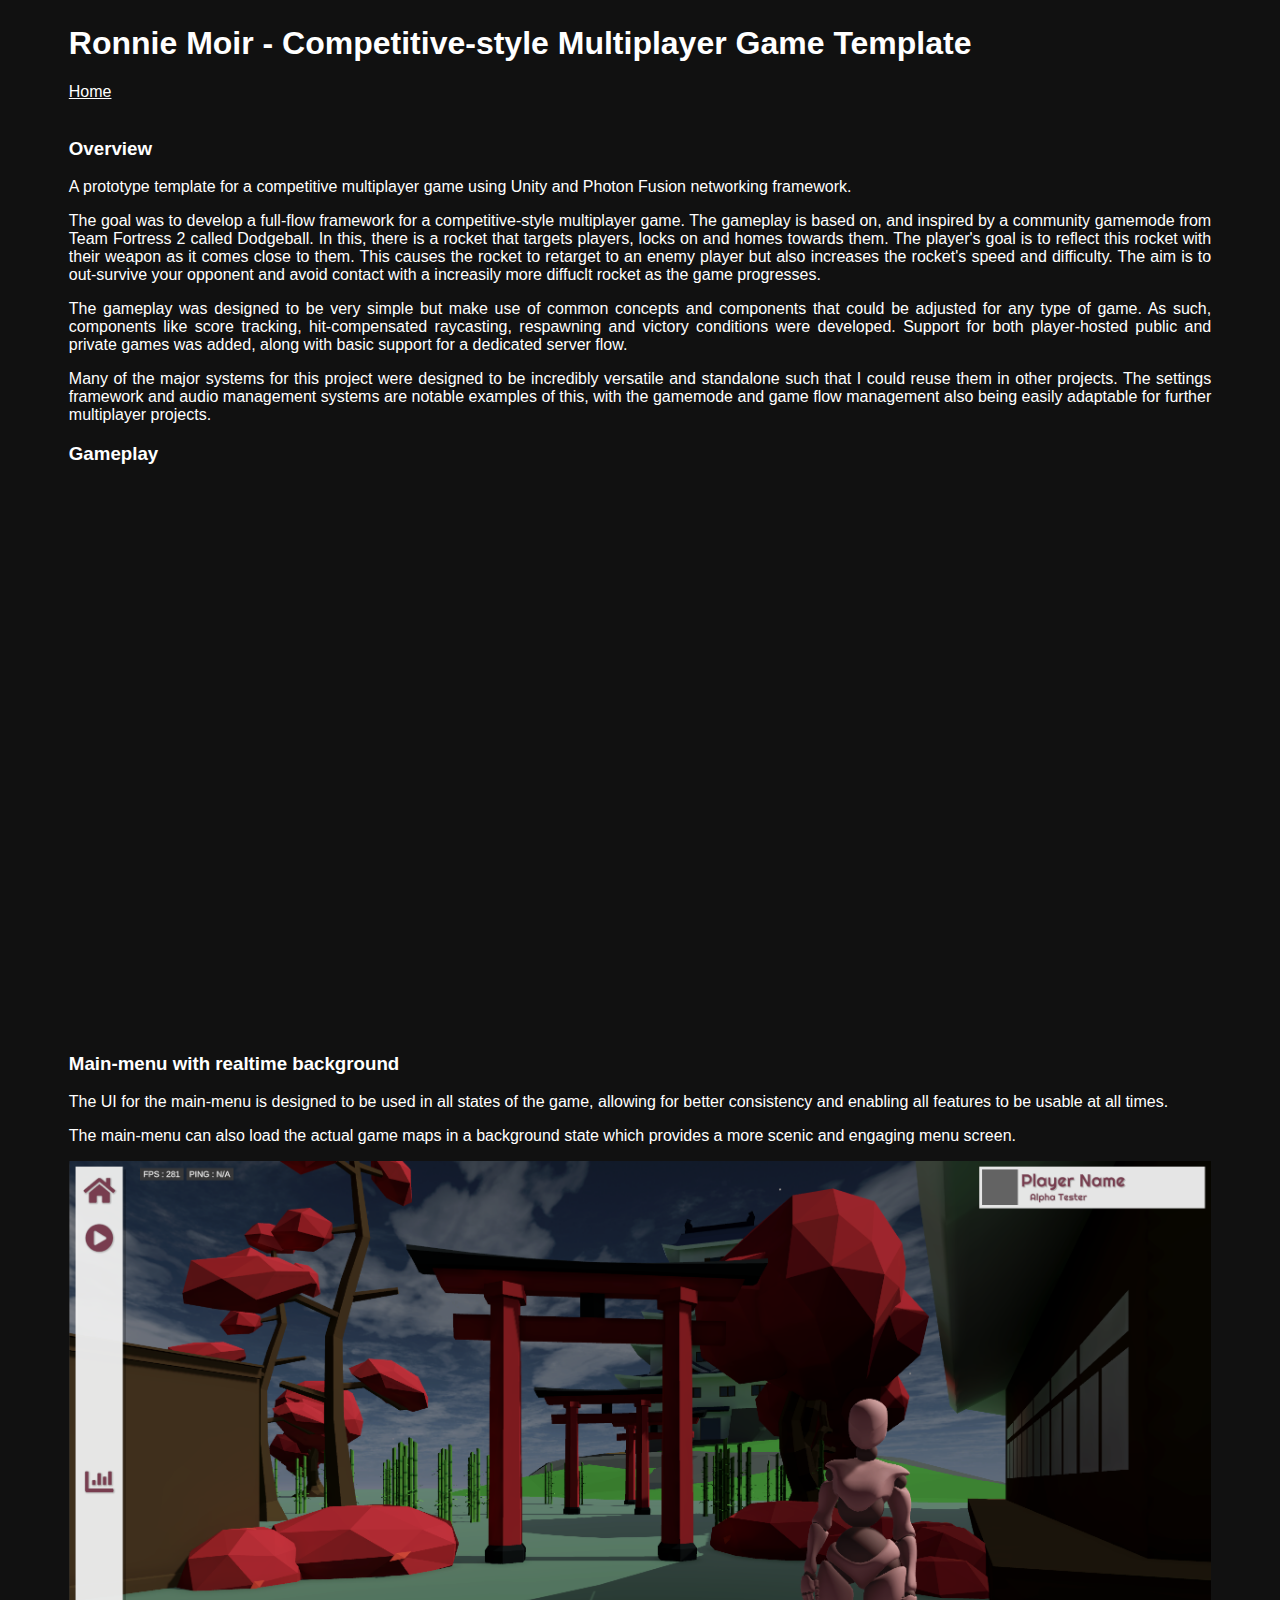
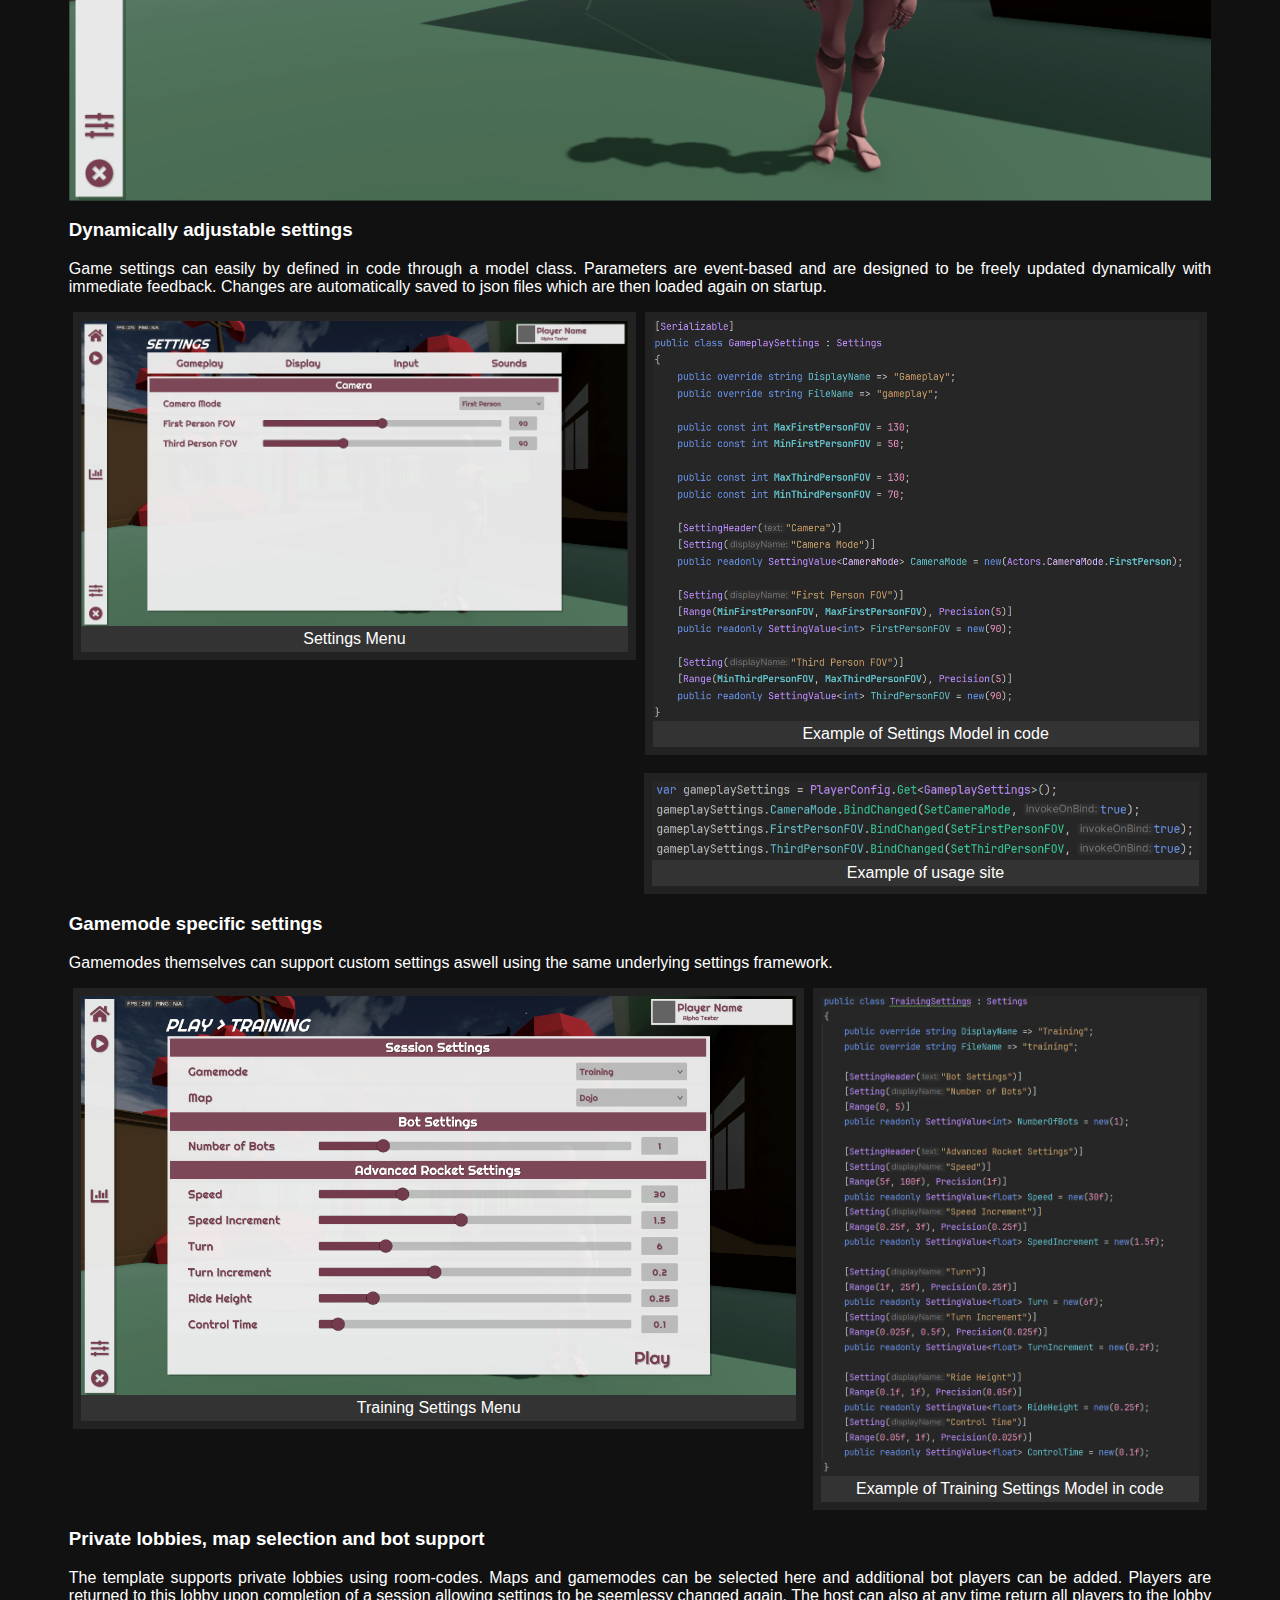
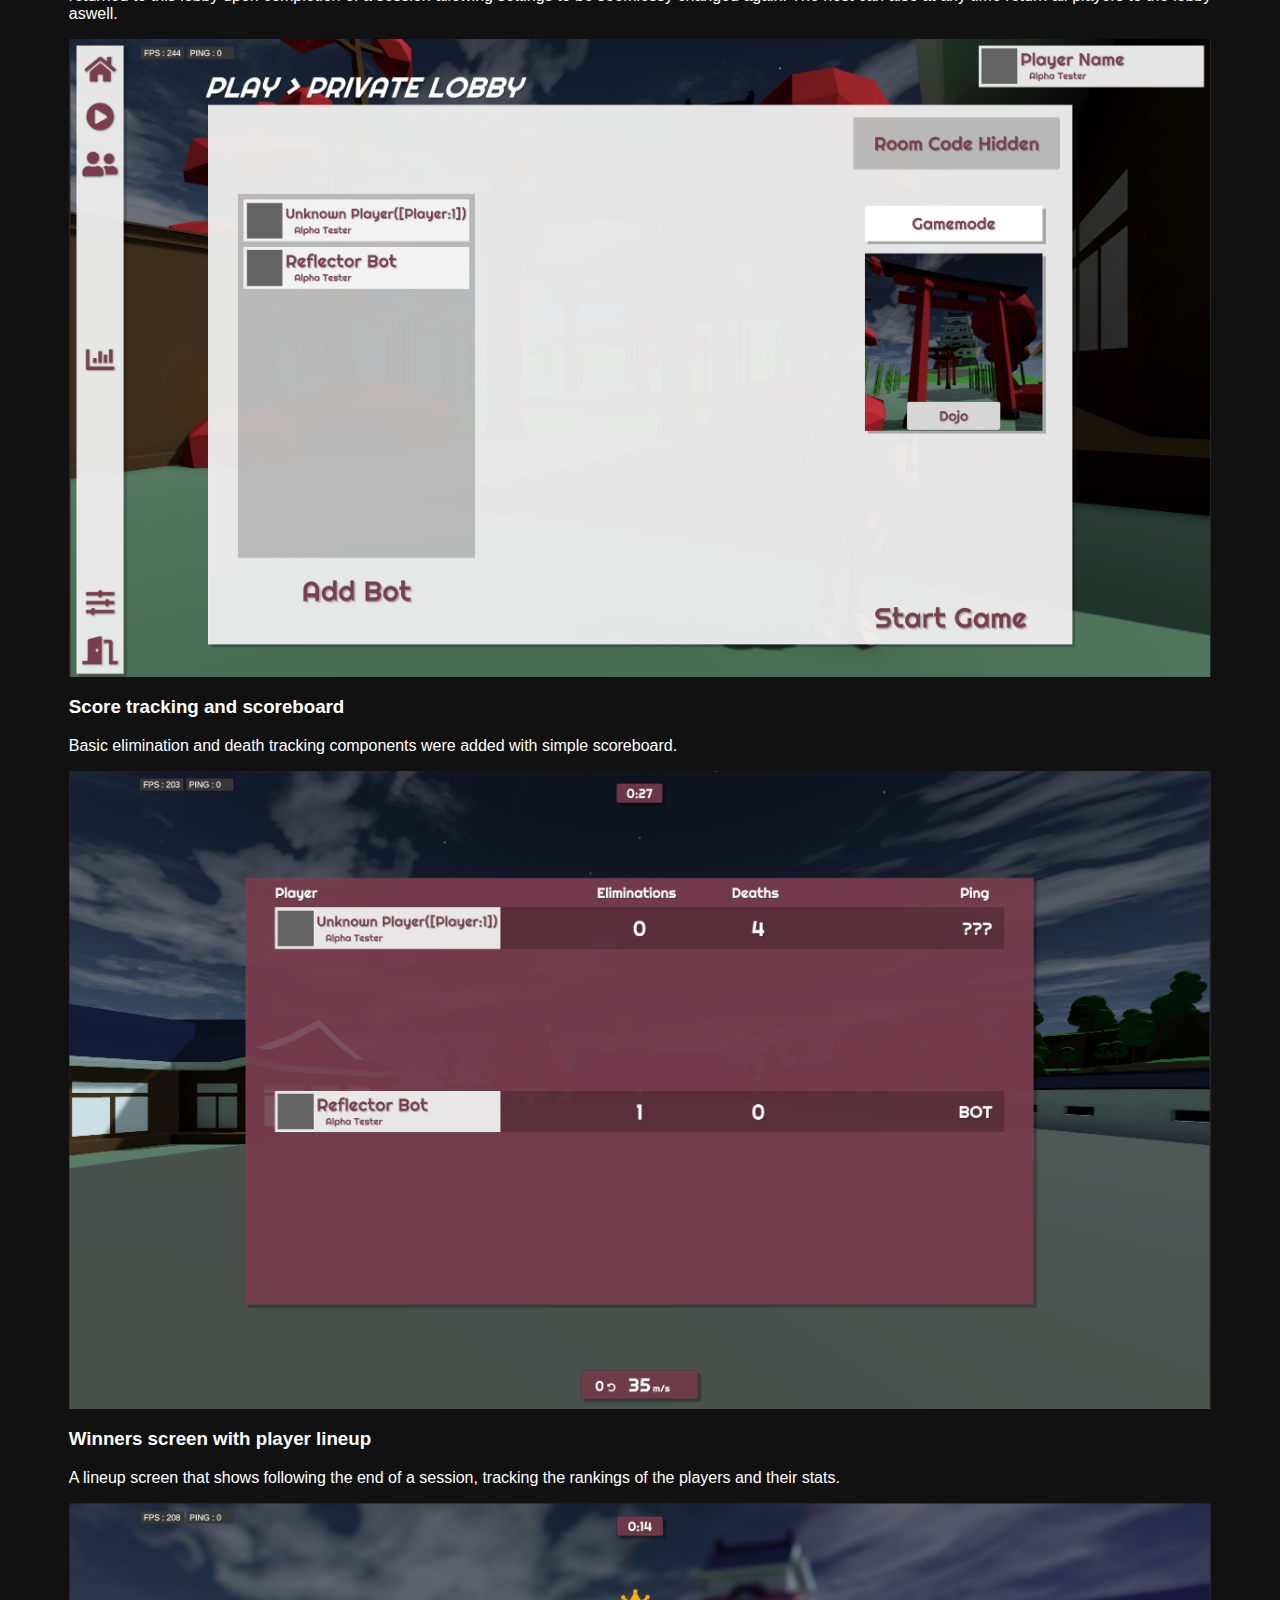
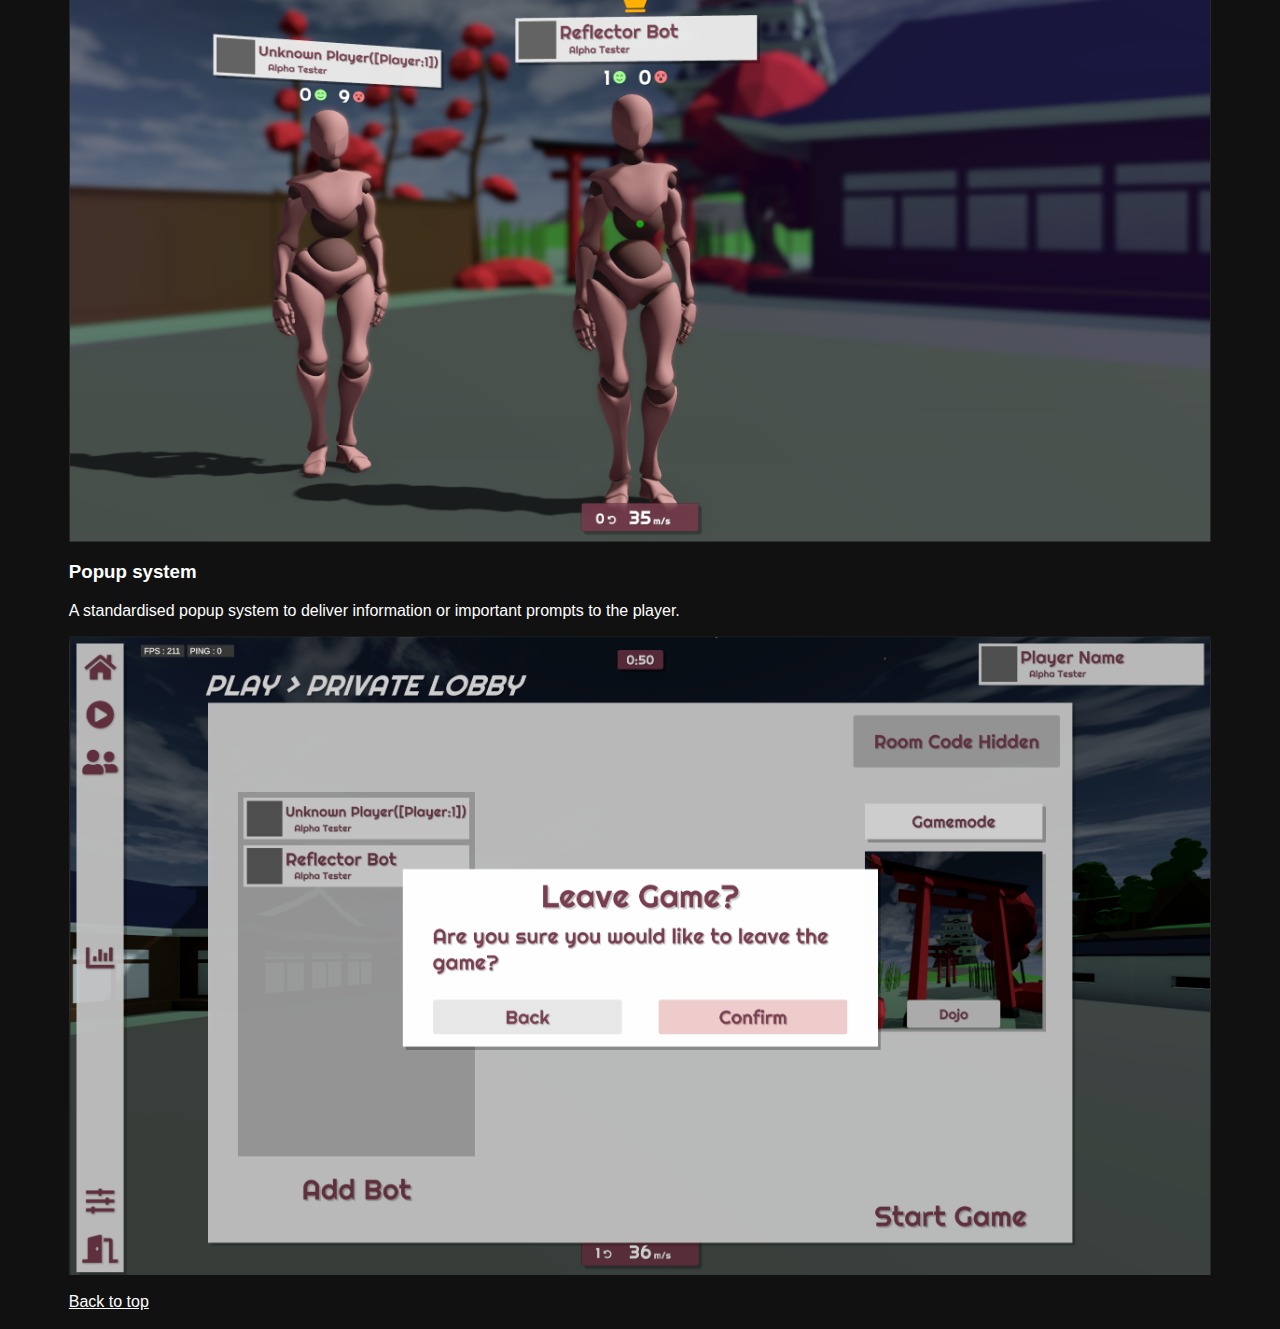
<file: pages/MultiTemplateProject.html>
<html>
    <head>
        <title>Ronnie Moir - Competitive-style Multiplayer Game Template</title>

        <link rel="stylesheet" href="../styles/blog.css">
    </head>

    <body>
        <h1>Ronnie Moir - Competitive-style Multiplayer Game Template</h1>
        <a href="../index.html">Home</a>

        <br><br>

        <h3>Overview</h3>
        <p>
        A prototype template for a competitive multiplayer game using Unity and Photon Fusion networking framework.
        </p>
        <p>
        The goal was to develop a full-flow framework for a competitive-style multiplayer game. The gameplay is based on, and inspired by a community gamemode from Team Fortress 2 called Dodgeball. In this, there is a rocket that targets players, locks on and homes towards them. The player's goal is to reflect this rocket with their weapon as it comes close to them. This causes the rocket to retarget to an enemy player but also increases the rocket's speed and difficulty. The aim is to out-survive your opponent and avoid contact with a increasily more diffuclt rocket as the game progresses. 
        </p>
        <p>
        The gameplay was designed to be very simple but make use of common concepts and components that could be adjusted for any type of game. As such, components like score tracking, hit-compensated raycasting, respawning and victory conditions were developed. Support for both player-hosted public and private games was added, along with basic support for a dedicated server flow.
        </p>
        <p>
        Many of the major systems for this project were designed to be incredibly versatile and standalone such that I could reuse them in other projects. The settings framework and audio management systems are notable examples of this, with the gamemode and game flow management also being easily adaptable for further multiplayer projects.
        </p>

        <h3>Gameplay</h3>
        <iframe width="1000" height="550" src="https://www.youtube.com/embed/MgnTfuMvAdY?si=OARki-pGQ3CIbnUj" frameborder="0" allow="accelerometer; autoplay; clipboard-write; encrypted-media; gyroscope; picture-in-picture; web-share" allowfullscreen></iframe>
        
        <h3>Main-menu with realtime background</h3>
        <p>The UI for the main-menu is designed to be used in all states of the game, allowing for better consistency and enabling all features to be usable at all times.</p>
        <p>The main-menu can also load the actual game maps in a background state which provides a more scenic and engaging menu screen.</p>
        <img width="100%" src="../images/Unity/multi-menu.png">

        <h3>Dynamically adjustable settings</h3>
        <p>Game settings can easily by defined in code through a model class. Parameters are event-based and are designed to be freely updated dynamically with immediate feedback. Changes are automatically saved to json files which are then loaded again on startup.</p>
        <div class="aside">
            <span class="tagged_image">
                <img src="../images/Unity/multi-settings.png">
                <div>Settings Menu</div>
            </span>

            <span class="tagged_image">
                <img src="../images/Unity/multi-setting-model.png">
                <div>Example of Settings Model in code</div>
            </span>
        </div>
        
        <br>

        <div class="aside">
            <span></span>
            <span class="tagged_image">
                <img src="../images/Unity/multi-setting-usage.png">
                <div>Example of usage site</div>
            </span>
        </div>

        <h3>Gamemode specific settings</h3>
        <p>Gamemodes themselves can support custom settings aswell using the same underlying settings framework.</p>
        <div class="aside">
            <span style="width:65%" class="tagged_image">
                <img src="../images/Unity/multi-training.png">
                <div>Training Settings Menu</div>
            </span>

            <span style="width:35%" class="tagged_image">
                <img src="../images/Unity/multi-training-setting.png">
                <div>Example of Training Settings Model in code</div>
            </span>
        </div>

        <h3>Private lobbies, map selection and bot support</h3>
        <p>The template supports private lobbies using room-codes. Maps and gamemodes can be selected here and additional bot players can be added. Players are returned to this lobby upon completion of a session allowing settings to be seemlessy changed again. The host can also at any time return all players to the lobby aswell.</p>
        <img width="100%" src="../images/Unity/multi-lobby.png">

        <h3>Score tracking and scoreboard</h3>
        <p>Basic elimination and death tracking components were added with simple scoreboard.<p>
        <img width="100%" src="../images/Unity/multi-scoreboard.png">

        <h3>Winners screen with player lineup</h3>
        <p>A lineup screen that shows following the end of a session, tracking the rankings of the players and their stats.</p>
        <img width="100%" src="../images/Unity/multi-winners.png">

        <h3>Popup system</h3>
        <p>A standardised popup system to deliver information or important prompts to the player.</p>
        <img width="100%" src="../images/Unity/multi-popups.png">

        <br><br>
        <a href="#">Back to top</a>
        <br><br>
    </body>
</html>
</file>
<file: styles/blog.css>
html,
body {
    box-sizing: border-box;

    aspect-ratio: 4/3;
    margin: 0 auto;
    max-width: 100%;
    max-height: 100%;

    padding: 1%;

    background-color: #111111;

    color: white;
}

* {
    font-family: Arial, Helvetica, sans-serif;
    box-sizing: inherit;
}

p {
    text-align: justify;
    
    width: 100%;
    min-width: 50%;
}

a {
    color: white;
}

a:hover {
    color: lightgray;
}

.tagged_image {
    float: right;
    background-color: #222222;
    padding: 8px;
    height: max-content;
}

.tagged_image img {
    width: 100%;
}

.tagged_image div {
    padding: 4px;
    text-align: center;

    background-color: #333333;
}

.tagged_image p {
    width: 100%;

    line-height: 14px;
    letter-spacing: 1px;

    font-size: 0.75em;
    
    white-space: pre-wrap;
    
    display: block;
    user-select: none;
}

.aside {
    display: flex;
    flex-direction: row;
}

.aside span {
    width: 50%;

    margin-right: 0.5vmin;
    margin-left: 0.5vmin;
}
</file>
